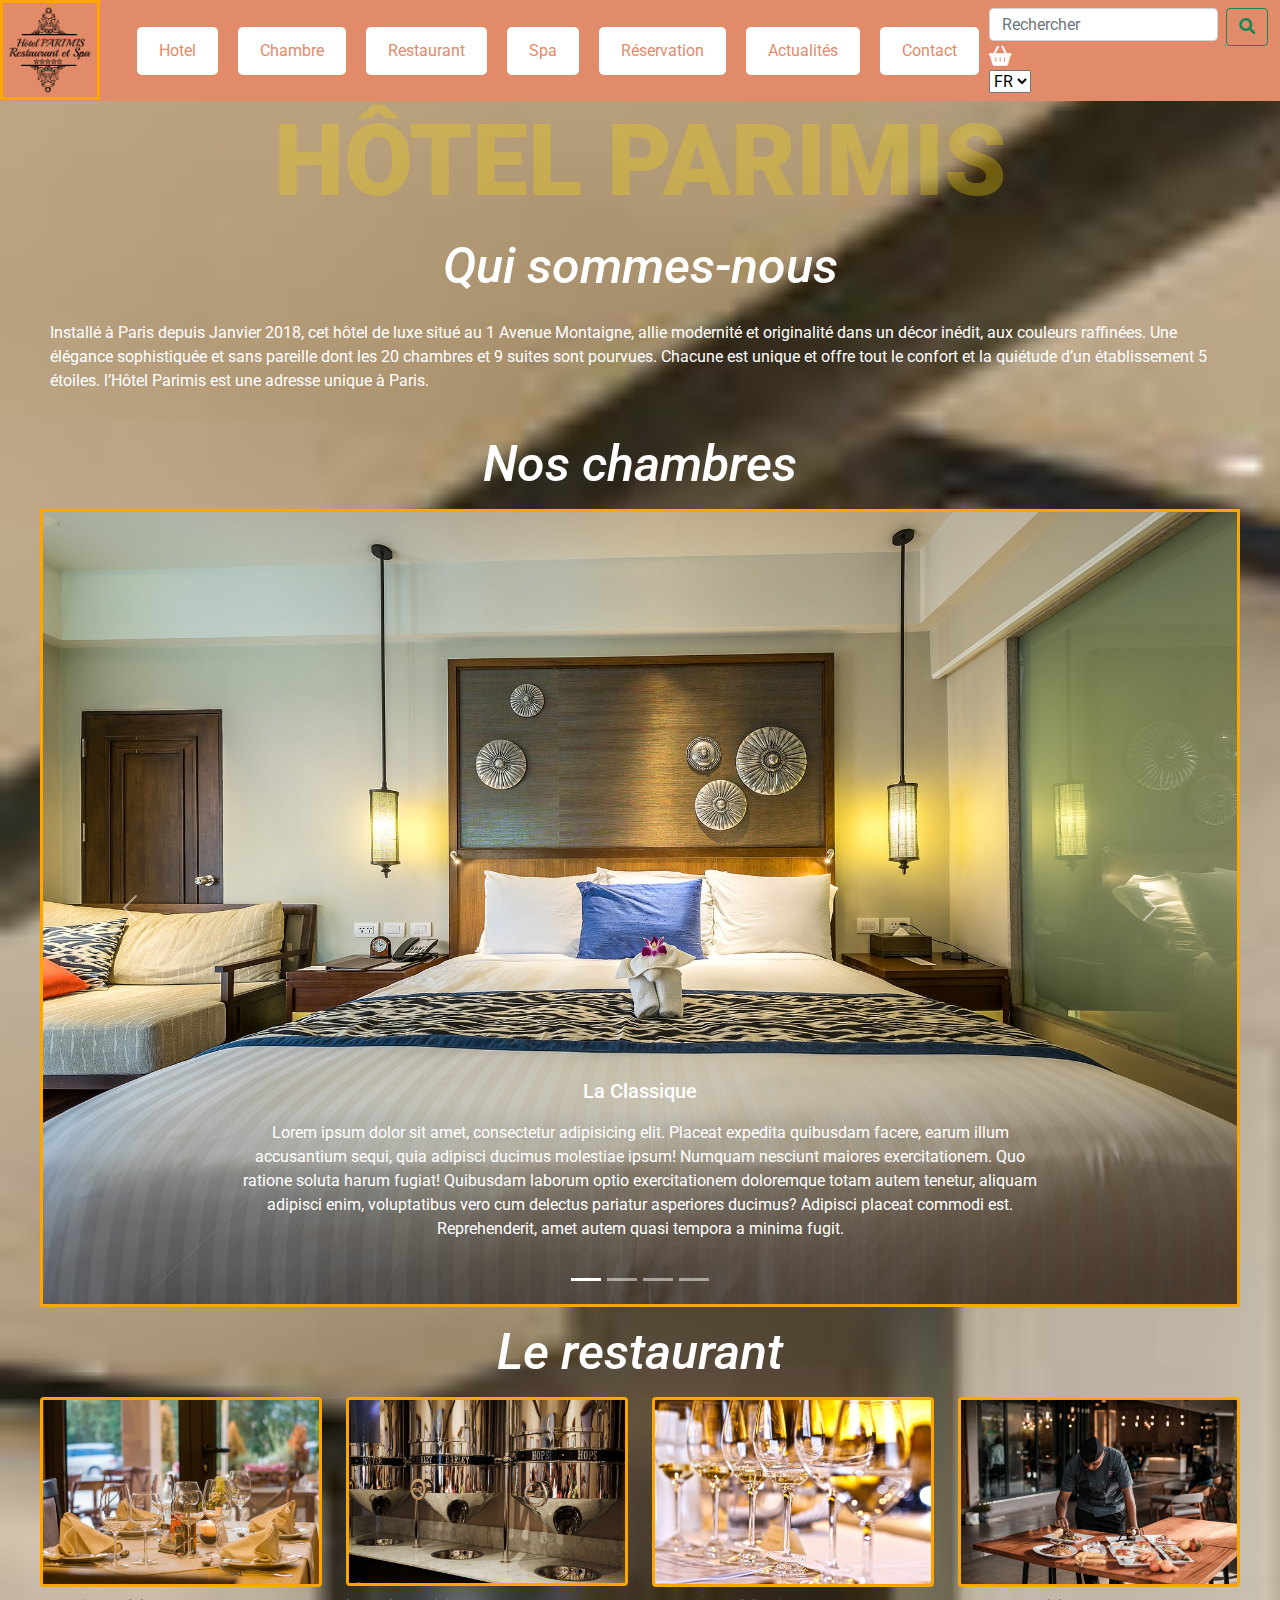
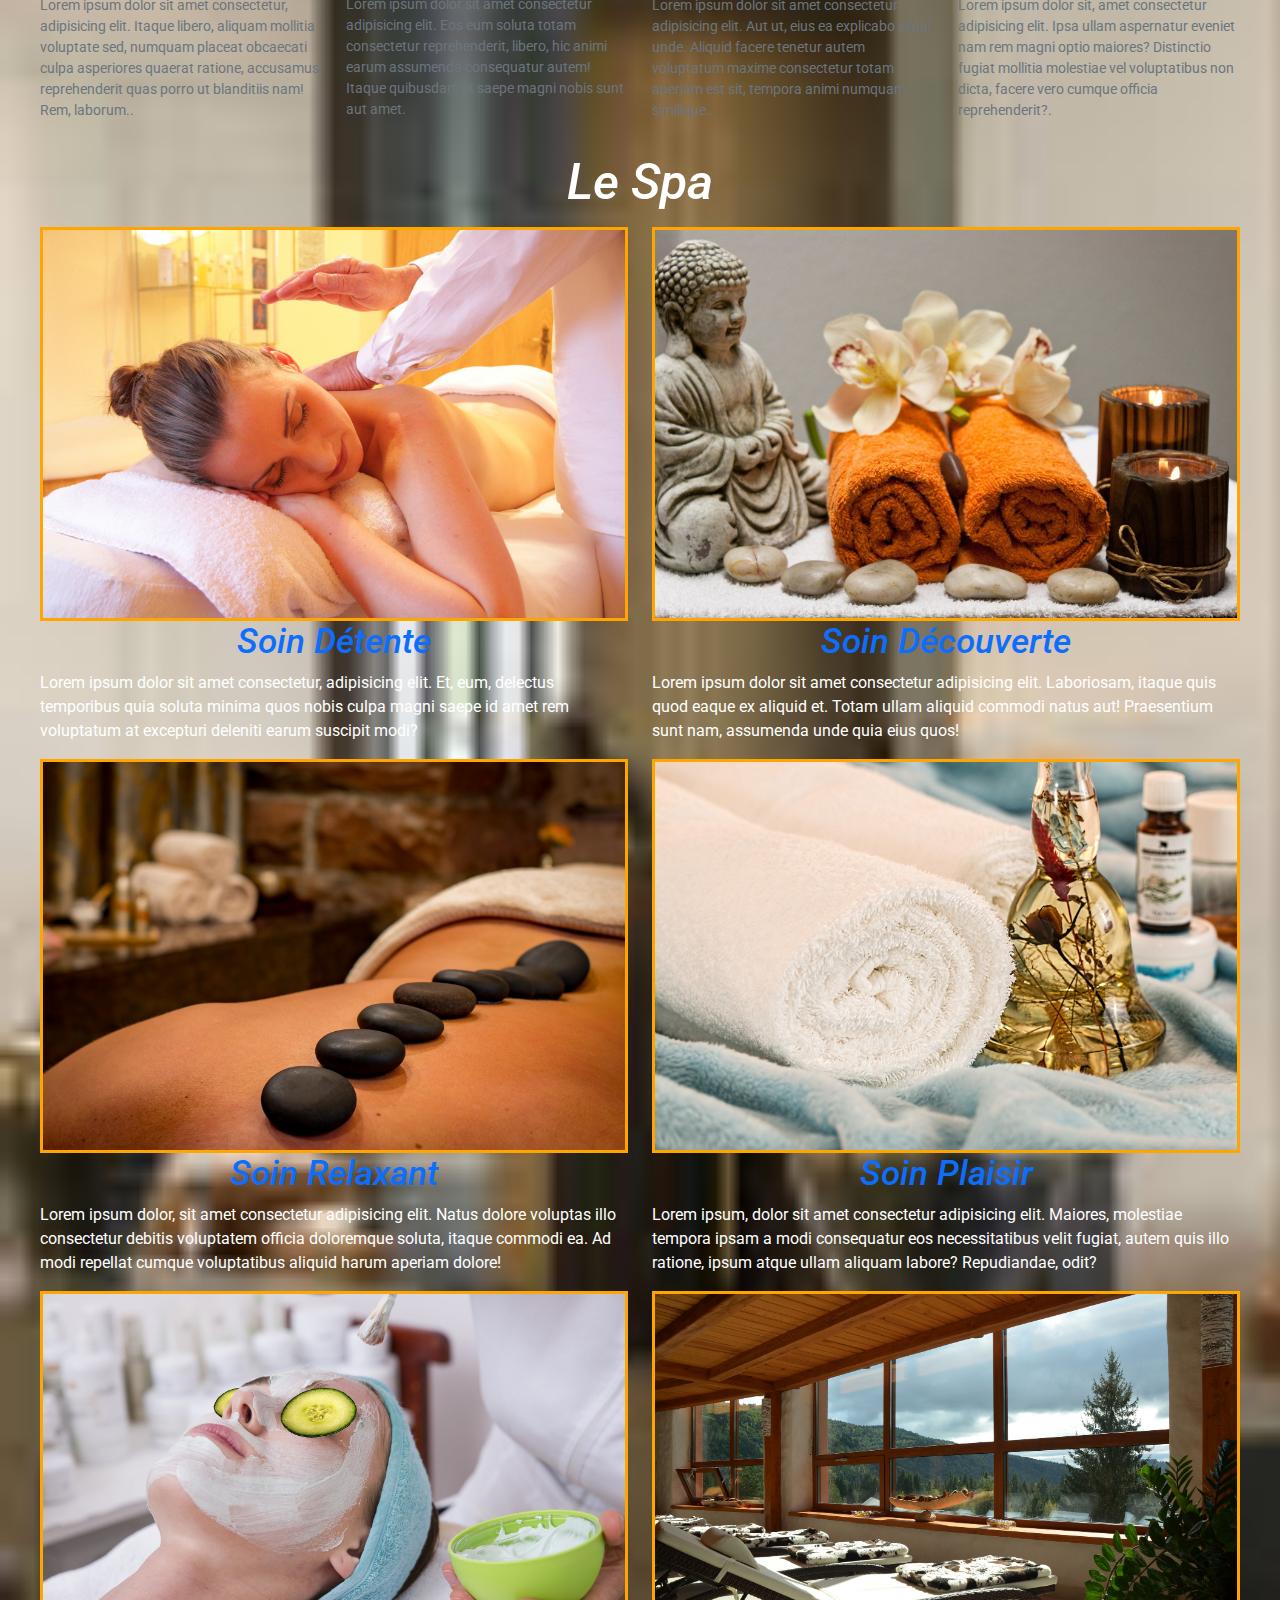
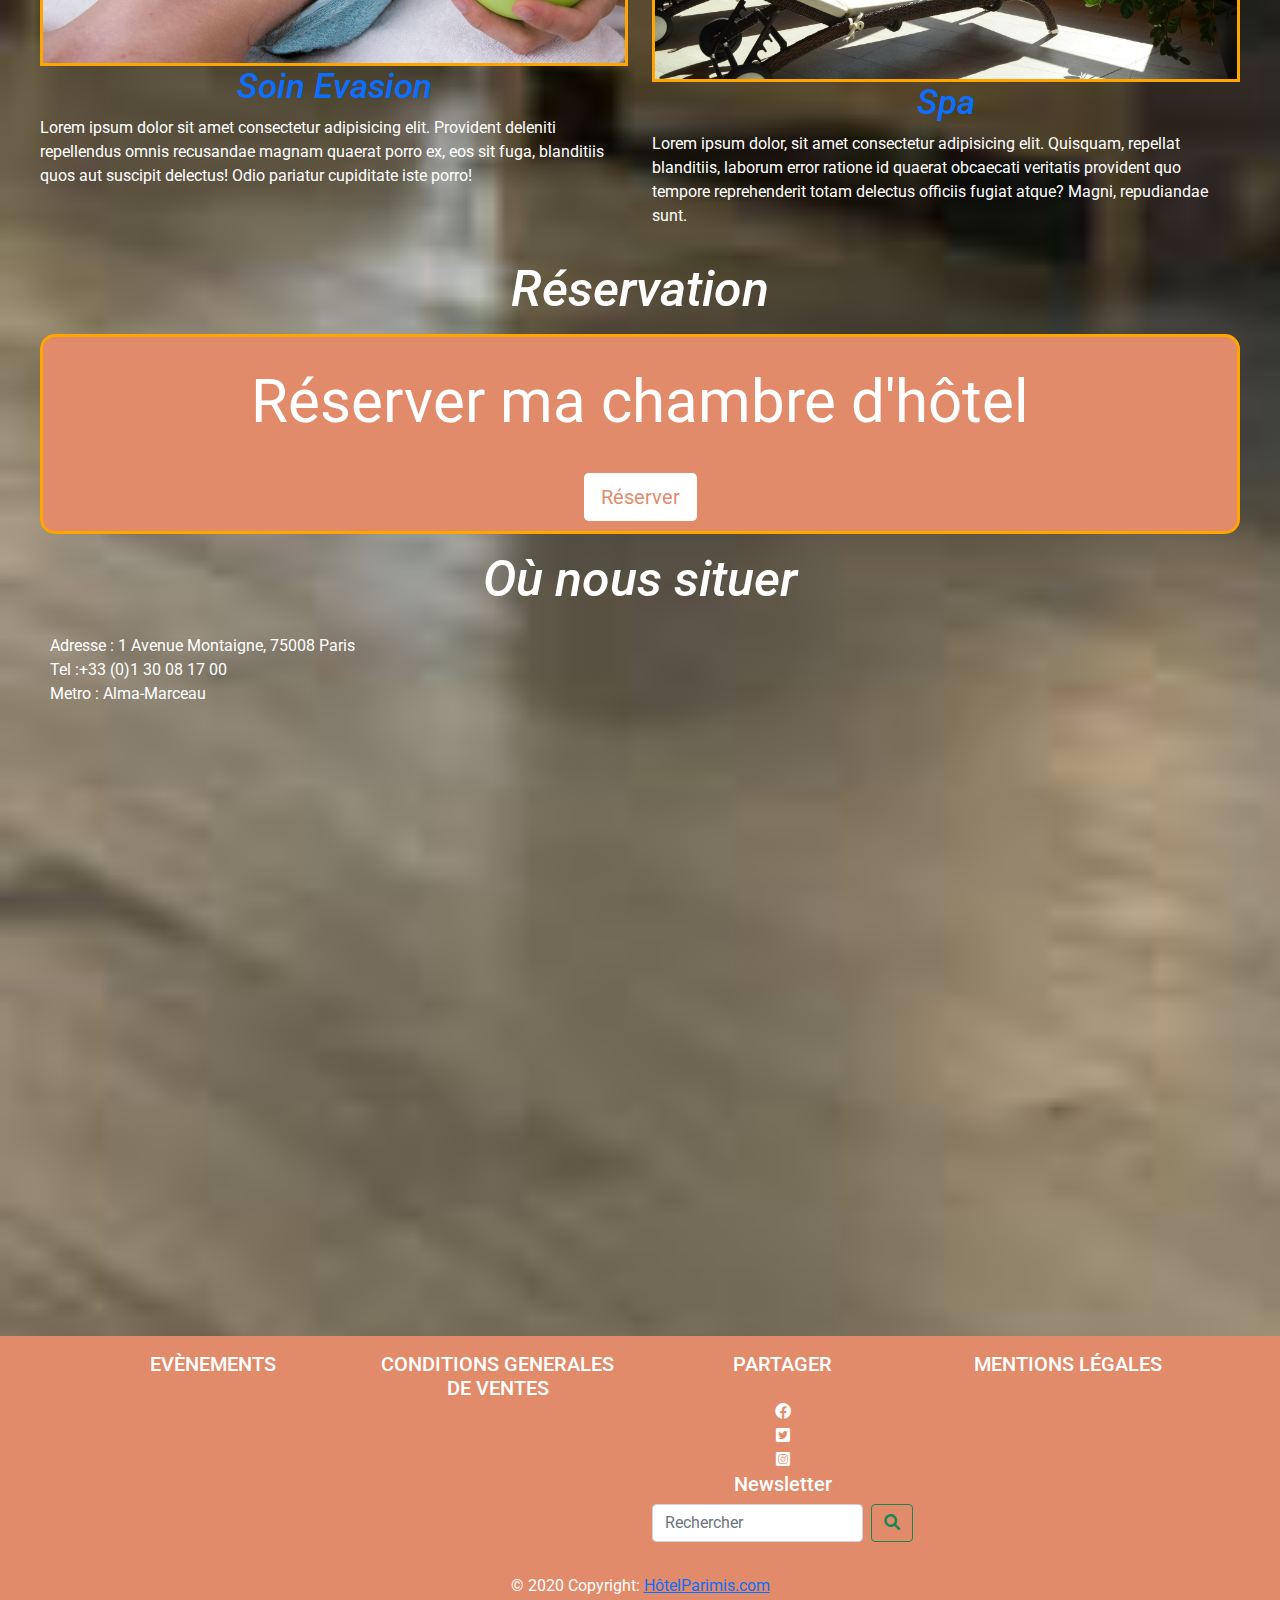
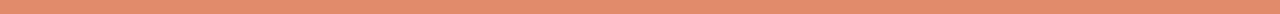
<file: index.html>
<!DOCTYPE html>
<html lang="fr">
    <head>
        <meta charset="UTF-8" />
        <meta http-equiv="X-UA-Compatible" content="IE=edge" />
        <meta name="viewport" content="width=device-width, initial-scale=1.0" />
        <title>Site Parimis</title>
        <link rel="stylesheet" href="./css/bootstrap.min.css" />
        <link rel="stylesheet" href="./css/style.css" />
        <link
            rel="stylesheet"
            href="https://cdnjs.cloudflare.com/ajax/libs/font-awesome/6.0.0/css/all.min.css"
        />
        <link
            href="https://fonts.googleapis.com/css2?family=Playfair+Display&family=Roboto:wght@500&display=swap"
            rel="stylesheet"
        />
    </head>
    <body>
        <header class="d-play nav2">
            <div><img class="logo" src="./Images/logo.png" alt="" /></div>

            <nav class="navbar navbar-expand-lg">
                <div class="container-fluid">
                    <button
                        class="navbar-toggler"
                        type="button"
                        data-bs-toggle="collapse"
                        data-bs-target="#navbarSupportedContent"
                        aria-controls="navbarSupportedContent"
                        aria-expanded="false"
                        aria-label="Toggle navigation"
                    >
                        <span class="navbar-toggler-icon"></span>
                    </button>
                    <div
                        class="collapse navbar-collapse"
                        id="navbarSupportedContent"
                    >
                        <ul class="navbar-nav me-auto mb-2 mb-lg-0">
                            <li class="nav-item navigation">
                                <a
                                    class="active"
                                    aria-current="page"
                                    href="./index.html"
                                    >Hotel</a
                                >
                            </li>
                            <li class="nav-item navigation">
                                <a class="" href="./chambres.html">Chambre</a>
                            </li>
                            <li class="nav-item navigation">
                                <a class="" href="./restaurant.html"
                                    >Restaurant</a
                                >
                            </li>
                            <li class="nav-item navigation">
                                <a class="" href="./spa.html">Spa</a>
                            </li>
                            <li class="nav-item navigation">
                                <a class="" href="./reservation.html"
                                    >Réservation</a
                                >
                            </li>
                            <li class="nav-item navigation">
                                <a class="" href=".//actualites.html"
                                    >Actualités</a
                                >
                            </li>
                            <li class="nav-item navigation">
                                <a class=" " href="./contact.html">Contact</a>
                            </li>
                        </ul>
                    </div>

                    <div>
                        <form class="d-flex">
                            <input
                                class="form-control me-2"
                                type="search"
                                placeholder="Rechercher"
                                aria-label="Rechercher"
                            />
                            <button
                                class="btn btn-outline-success"
                                type="submit"
                            >
                                <i class="fa-solid fa-magnifying-glass"></i>
                            </button>
                        </form>

                        <div>
                            <i class="fa-solid fa-basket-shopping"></i>
                        </div>

                        <div class="d-play lang">
                            <select name="langue" id="langue ">
                                <option value="fr">FR</option>
                                <option value="en">EN</option>
                            </select>
                        </div>
                    </div>
                </div>
            </nav>
        </header>

        <div class="conteneur col-sm-12 col-md-12">
            <div class="row">
                <div class="col-sm-12 col-md-12">
                    <h1>HÔTEL PARIMIS</h1>
                    <!-- <div>
                <img src="./Images/hotel.jpg img-fluid" alt="...">
            </div> -->

                    <div class="col-sm-12 col-md-12">
                        <h2>Qui sommes-nous</h2>
                        <p>
                            Installé à Paris depuis Janvier 2018, cet hôtel de
                            luxe situé au 1 Avenue Montaigne, allie modernité et
                            originalité dans un décor inédit, aux couleurs
                            raffinées. Une élégance sophistiquée et sans
                            pareille dont les 20 chambres et 9 suites sont
                            pourvues. Chacune est unique et offre tout le
                            confort et la quiétude d’un établissement 5 étoiles.
                            l’Hôtel Parimis est une adresse unique à Paris.
                        </p>
                    </div>
                </div>

                <section>
                    <h2>Nos chambres</h2>
                    <div
                        id="carouselExampleCaptions car"
                        class="carousel slide"
                        data-bs-ride="carousel"
                    >
                        <div class="carousel-indicators car">
                            <button
                                type="button"
                                data-bs-target="#carouselExampleCaptions"
                                data-bs-slide-to="0"
                                class="active"
                                aria-current="true"
                                aria-label="Slide 1"
                            ></button>
                            <button
                                type="button"
                                data-bs-target="#carouselExampleCaptions"
                                data-bs-slide-to="1"
                                aria-label="Slide 2"
                            ></button>
                            <button
                                type="button"
                                data-bs-target="#carouselExampleCaptions"
                                data-bs-slide-to="2"
                                aria-label="Slide 3"
                            ></button>
                            <button
                                type="button"
                                data-bs-target="#carouselExampleCaptions"
                                data-bs-slide-to="3"
                                aria-label="Slide 4"
                            ></button>
                        </div>
                        <div class="carousel-inner">
                            <div class="carousel-item active">
                                <img
                                    src="./Images/chambre-classique.jpg"
                                    class="d-block w-100"
                                    alt="..."
                                />
                                <div class="carousel-caption d-none d-md-block">
                                    <h5>La Classique</h5>
                                    <p>
                                        Lorem ipsum dolor sit amet, consectetur
                                        adipisicing elit. Placeat expedita
                                        quibusdam facere, earum illum
                                        accusantium sequi, quia adipisci ducimus
                                        molestiae ipsum! Numquam nesciunt
                                        maiores exercitationem. Quo ratione
                                        soluta harum fugiat! Quibusdam laborum
                                        optio exercitationem doloremque totam
                                        autem tenetur, aliquam adipisci enim,
                                        voluptatibus vero cum delectus pariatur
                                        asperiores ducimus? Adipisci placeat
                                        commodi est. Reprehenderit, amet autem
                                        quasi tempora a minima fugit.
                                    </p>
                                </div>
                            </div>
                            <div class="carousel-item">
                                <img
                                    src="./Images/chambre-confort.jpg"
                                    class="d-block w-100"
                                    alt="..."
                                />
                                <div class="carousel-caption d-none d-md-block">
                                    <h5>Le Confort</h5>
                                    <p>
                                        Lorem ipsum dolor sit amet, consectetur
                                        adipisicing elit. Sapiente at odit rem
                                        tempore cumque nam autem debitis ipsam
                                        reiciendis aliquid perspiciatis fugiat
                                        quo atque omnis enim ea, magnam
                                        voluptatum nisi! Ipsum cumque soluta
                                        nulla excepturi ipsa dolore, harum
                                        laboriosam, a, illum libero quas
                                        voluptas sunt! Vitae consectetur fugit
                                        consequatur voluptate ex provident,
                                        sequi eos pariatur expedita, maiores
                                        porro libero quasi..
                                    </p>
                                </div>
                            </div>
                            <div class="carousel-item">
                                <img
                                    src="./Images/chambre-deluxe.jpg"
                                    class="d-block w-100"
                                    alt="..."
                                />
                                <div class="carousel-caption d-none d-md-block">
                                    <h5>Le Deluxe</h5>
                                    <p>
                                        Lorem, ipsum dolor sit amet consectetur
                                        adipisicing elit. Enim dolor laboriosam
                                        quos repellat a magnam illum est, animi
                                        minima magni obcaecati eligendi maxime
                                        facere placeat asperiores culpa laborum
                                        non qui! Reiciendis, obcaecati nulla,
                                        eligendi ipsum officia id voluptas vitae
                                        quis autem iure nostrum quae distinctio
                                        ipsa impedit accusamus saepe? Totam
                                        earum, optio voluptatem deleniti commodi
                                        similique repellendus nobis nam
                                        laudantium..
                                    </p>
                                </div>
                            </div>
                            <div class="carousel-item">
                                <img
                                    src="./Images/chambre-suite.jpg"
                                    class="d-block w-100"
                                    alt="..."
                                />
                                <div class="carousel-caption d-none d-md-block">
                                    <h5>La Suite</h5>
                                    <p>
                                        Lorem ipsum dolor sit amet, consectetur
                                        adipisicing elit. Quod quidem similique
                                        numquam asperiores quaerat neque
                                        officiis sequi debitis corrupti, fugit
                                        omnis deserunt adipisci tempore quos
                                        veritatis alias velit sunt atque!
                                        Molestiae est libero beatae minima
                                        ratione ipsum asperiores assumenda natus
                                        laborum vel. Autem nam tenetur rem
                                        accusantium quo. Libero possimus
                                        necessitatibus nostrum odit nesciunt
                                        optio consectetur reprehenderit aliquam
                                        suscipit saepe!.
                                    </p>
                                </div>
                            </div>
                        </div>
                        <button
                            class="carousel-control-prev"
                            type="button"
                            data-bs-target="#carouselExampleCaptions"
                            data-bs-slide="prev"
                        >
                            <span
                                class="carousel-control-prev-icon"
                                aria-hidden="true"
                            ></span>
                            <span class="visually-hidden">Previous</span>
                        </button>
                        <button
                            class="carousel-control-next"
                            type="button"
                            data-bs-target="#carouselExampleCaptions"
                            data-bs-slide="next"
                        >
                            <span
                                class="carousel-control-next-icon"
                                aria-hidden="true"
                            ></span>
                            <span class="visually-hidden">Next</span>
                        </button>
                    </div>
                </section>

                <section>
                    <h2>Le restaurant</h2>

                    <div class="row">
                        <figure class="figure col-sm-12 col-md-6 col-lg-3">
                            <img
                                src="./Images/restaurant/restaurant.jpg"
                                class="figure-img img-fluid rounded"
                                alt="..."
                            />
                            <figcaption class="figure-caption">
                                Lorem ipsum dolor sit amet consectetur,
                                adipisicing elit. Itaque libero, aliquam
                                mollitia voluptate sed, numquam placeat
                                obcaecati culpa asperiores quaerat ratione,
                                accusamus reprehenderit quas porro ut blanditiis
                                nam! Rem, laborum..
                            </figcaption>
                        </figure>

                        <figure class="figure col-sm-12 col-md-6 col-lg-3">
                            <img
                                src="./Images/restaurant/brasserie.jpg"
                                class="figure-img img-fluid rounded"
                                alt="..."
                            />
                            <figcaption class="figure-caption">
                                Lorem ipsum dolor sit amet consectetur
                                adipisicing elit. Eos eum soluta totam
                                consectetur reprehenderit, libero, hic animi
                                earum assumenda consequatur autem! Itaque
                                quibusdam et saepe magni nobis sunt aut amet.
                            </figcaption>
                        </figure>

                        <figure class="figure col-sm-12 col-md-6 col-lg-3">
                            <img
                                src="./Images/restaurant/degustation.jpg"
                                class="figure-img img-fluid rounded"
                                alt="..."
                            />
                            <figcaption class="figure-caption">
                                Lorem ipsum dolor sit amet consectetur
                                adipisicing elit. Aut ut, eius ea explicabo
                                sequi unde. Aliquid facere tenetur autem
                                voluptatum maxime consectetur totam aperiam est
                                sit, tempora animi numquam similique..
                            </figcaption>
                        </figure>

                        <figure class="figure col-sm-12 col-md-6 col-lg-3">
                            <img
                                src="./Images/restaurant/restau2.jpg"
                                class="figure-img img-fluid rounded"
                                alt="..."
                            />
                            <figcaption class="figure-caption">
                                Lorem ipsum dolor sit, amet consectetur
                                adipisicing elit. Ipsa ullam aspernatur eveniet
                                nam rem magni optio maiores? Distinctio fugiat
                                mollitia molestiae vel voluptatibus non dicta,
                                facere vero cumque officia reprehenderit?.
                            </figcaption>
                        </figure>
                    </div>
                </section>

                <section class="spa">
                    <h2>Le Spa</h2>
                    <div class="row">
                        <figure class="col-sm-12 col-md-6 col-lg-6">
                            <img
                                src="./Images/spa/spa.jpg"
                                class="img-fluid"
                                alt=""
                            />
                            <h3><a href="./spa.html"> Soin Détente</a></h3>
                            <figcaption>
                                Lorem ipsum dolor sit amet consectetur,
                                adipisicing elit. Et, eum, delectus temporibus
                                quia soluta minima quos nobis culpa magni saepe
                                id amet rem voluptatum at excepturi deleniti
                                earum suscipit modi?
                            </figcaption>
                        </figure>

                        <figure class="col-sm-12 col-md-6 col-lg-6">
                            <img
                                src="./Images/spa/spa1.jpg"
                                class="img-fluid"
                                alt=""
                            />
                            <h3><a href="./spa.html"> Soin Découverte</a></h3>
                            <figcaption>
                                Lorem ipsum dolor sit amet consectetur
                                adipisicing elit. Laboriosam, itaque quis quod
                                eaque ex aliquid et. Totam ullam aliquid commodi
                                natus aut! Praesentium sunt nam, assumenda unde
                                quia eius quos!
                            </figcaption>
                        </figure>

                        <figure class="col-sm-12 col-md-6 col-lg-6">
                            <img
                                src="./Images/spa/spa2.jpg"
                                class="img-fluid"
                                alt=""
                            />
                            <h3><a href="./spa.html"> Soin Relaxant</a></h3>
                            <figcaption>
                                Lorem ipsum dolor, sit amet consectetur
                                adipisicing elit. Natus dolore voluptas illo
                                consectetur debitis voluptatem officia
                                doloremque soluta, itaque commodi ea. Ad modi
                                repellat cumque voluptatibus aliquid harum
                                aperiam dolore!
                            </figcaption>
                        </figure>

                        <figure class="col-sm-12 col-md-6 col-lg-6">
                            <img
                                src="./Images/spa/spa3.jpg"
                                class="img-fluid"
                                alt=""
                            />
                            <h3><a href="./spa.html"> Soin Plaisir</a></h3>
                            <figcaption>
                                Lorem ipsum, dolor sit amet consectetur
                                adipisicing elit. Maiores, molestiae tempora
                                ipsam a modi consequatur eos necessitatibus
                                velit fugiat, autem quis illo ratione, ipsum
                                atque ullam aliquam labore? Repudiandae, odit?
                            </figcaption>
                        </figure>

                        <figure class="col-sm-12 col-md-6 col-lg-6">
                            <img
                                src="./Images/spa/spa4.jpg"
                                class="img-fluid"
                                alt=""
                            />
                            <h3><a href="./spa.html"> Soin Evasion</a></h3>
                            <figcaption>
                                Lorem ipsum dolor sit amet consectetur
                                adipisicing elit. Provident deleniti repellendus
                                omnis recusandae magnam quaerat porro ex, eos
                                sit fuga, blanditiis quos aut suscipit delectus!
                                Odio pariatur cupiditate iste porro!
                            </figcaption>
                        </figure>

                        <figure class="col-sm-12 col-md-6 col-lg-6">
                            <img
                                src="./Images/spa/spa5.jpg"
                                class="img-fluid"
                                alt=""
                            />
                            <h3><a href="./spa.html"> Spa</a></h3>
                            <figcaption>
                                Lorem ipsum dolor, sit amet consectetur
                                adipisicing elit. Quisquam, repellat blanditiis,
                                laborum error ratione id quaerat obcaecati
                                veritatis provident quo tempore reprehenderit
                                totam delectus officiis fugiat atque? Magni,
                                repudiandae sunt.
                            </figcaption>
                        </figure>
                    </div>
                </section>

                <section>
                    <h2>Réservation</h2>

                    <div class="bloc-resa d-play">
                        <p class="reserver">Réserver ma chambre d'hôtel</p>

                        <form
                            class="d-play btn-principal text-center"
                            action=""
                        >
                            <button
                                type="button"
                                class="btn boutton btn-lg d-play"
                            >
                                <a href="./reservation.html"> Réserver</a>
                            </button>
                        </form>
                    </div>

                    <!-- Mettre un bouton pour réservation + lien -->
                </section>
            </div>

            <section>
                <h2>Où nous situer</h2>

                <p>
                    Adresse : 1 Avenue Montaigne, 75008 Paris <br />

                    Tel :+33 (0)1 30 08 17 00 <br />

                    Metro : Alma-Marceau
                </p>

                <div class="map d-play">
                    <iframe
                        src="https://www.google.com/maps/embed?pb=!1m18!1m12!1m3!1d2624.640007167267!2d2.2998897155698974!3d48.86507470819022!2m3!1f0!2f0!3f0!3m2!1i1024!2i768!4f13.1!3m3!1m2!1s0x47e66fdd0dd39a4d%3A0x508194b82b12f012!2s1%20Av.%20Montaigne%2C%2075008%20Paris!5e0!3m2!1sfr!2sfr!4v1645006772239!5m2!1sfr!2sfr"
                        width="900"
                        height="500"
                        style="border: 0"
                        allowfullscreen=""
                        loading="lazy"
                        class="img fluid"
                    ></iframe>
                </div>
            </section>
        </div>

        <!-- Footer -->
        <footer class="page-footer font-small indigo">
            <!-- Footer Links -->
            <div class="container text-center text-md-left">
                <!-- Grid row -->
                <div class="row">
                    <!-- Grid column -->
                    <div class="col-md-3 mx-auto">
                        <!-- Links -->
                        <h5 class="font-weight-bold text-uppercase mt-3 mb-4">
                            Evènements
                        </h5>

                        
                    </div>
                    <!-- Grid column -->

                    <hr class="clearfix w-100 d-md-none" />

                    <!-- Grid column -->
                    <div class="col-md-3 mx-auto">
                        <!-- Links -->
                        <h5 class="font-weight-bold text-uppercase mt-3 mb-4">
                            Conditions Generales de Ventes
                        </h5>

                        
                    </div>
                    <!-- Grid column -->

                    <hr class="clearfix w-100 d-md-none" />

                    <!-- Grid column -->
                    <div class="col-md-3 mx-auto">
                        <!-- Links -->
                        <h5 class="font-weight-bold text-uppercase mt-3 mb-4">
                            Partager
                        </h5>

                        <ul class="list-unstyled">
                            <li>
                                <div><i class="fa-brands fa-facebook"></i></div>
                            </li>    
                            </li>
                            <li>
                                <div><i class="fa-brands fa-twitter-square"></i></div>

                            </li>
                            <li>
                                <div><i class="fa-brands fa-instagram-square"></i></div>

                            </li>
                            <div>
                                <h5>Newsletter</h5>
                                <form class="d-flex">
                                    <input
                                        class="form-control me-2"
                                        type="search"
                                        placeholder="Rechercher"
                                        aria-label="Rechercher"
                                    />
                                    <button
                                        class="btn btn-outline-success"
                                        type="submit"
                                    >
                                        <i class="fa-solid fa-magnifying-glass"></i>
                                    </button>
                                </form>

                            </div>
                            
    
                        </ul>
                    </div>
                    <!-- Grid column -->

                    <hr class="clearfix w-100 d-md-none" />

                    <!-- Grid column -->
                    <div class="col-md-3 mx-auto">
                        <!-- Links -->
                        <h5 class="font-weight-bold text-uppercase mt-3 mb-4">
                            Mentions Légales
                        </h5>

                        
                    </div>
                    <!-- Grid column -->
                </div>
                <!-- Grid row -->
            </div>
            <!-- Footer Links -->

            <!-- Copyright -->
            <div class="footer-copyright text-center py-3">
                © 2020 Copyright:
                <a href="https://mdbootstrap.com/"> HôtelParimis.com</a>
            </div>
            <!-- Copyright -->
        </footer>
        <!-- Footer -->




        

        <script
            src="https://cdn.jsdelivr.net/npm/@popperjs/core@2.10.2/dist/umd/popper.min.js"
            integrity="sha384-7+zCNj/IqJ95wo16oMtfsKbZ9ccEh31eOz1HGyDuCQ6wgnyJNSYdrPa03rtR1zdB"
            crossorigin="anonymous"
        ></script>
        <script
            src="https://cdn.jsdelivr.net/npm/bootstrap@5.1.3/dist/js/bootstrap.min.js"
            integrity="sha384-QJHtvGhmr9XOIpI6YVutG+2QOK9T+ZnN4kzFN1RtK3zEFEIsxhlmWl5/YESvpZ13"
            crossorigin="anonymous"
        ></script>
    </body>
</html>
</file>
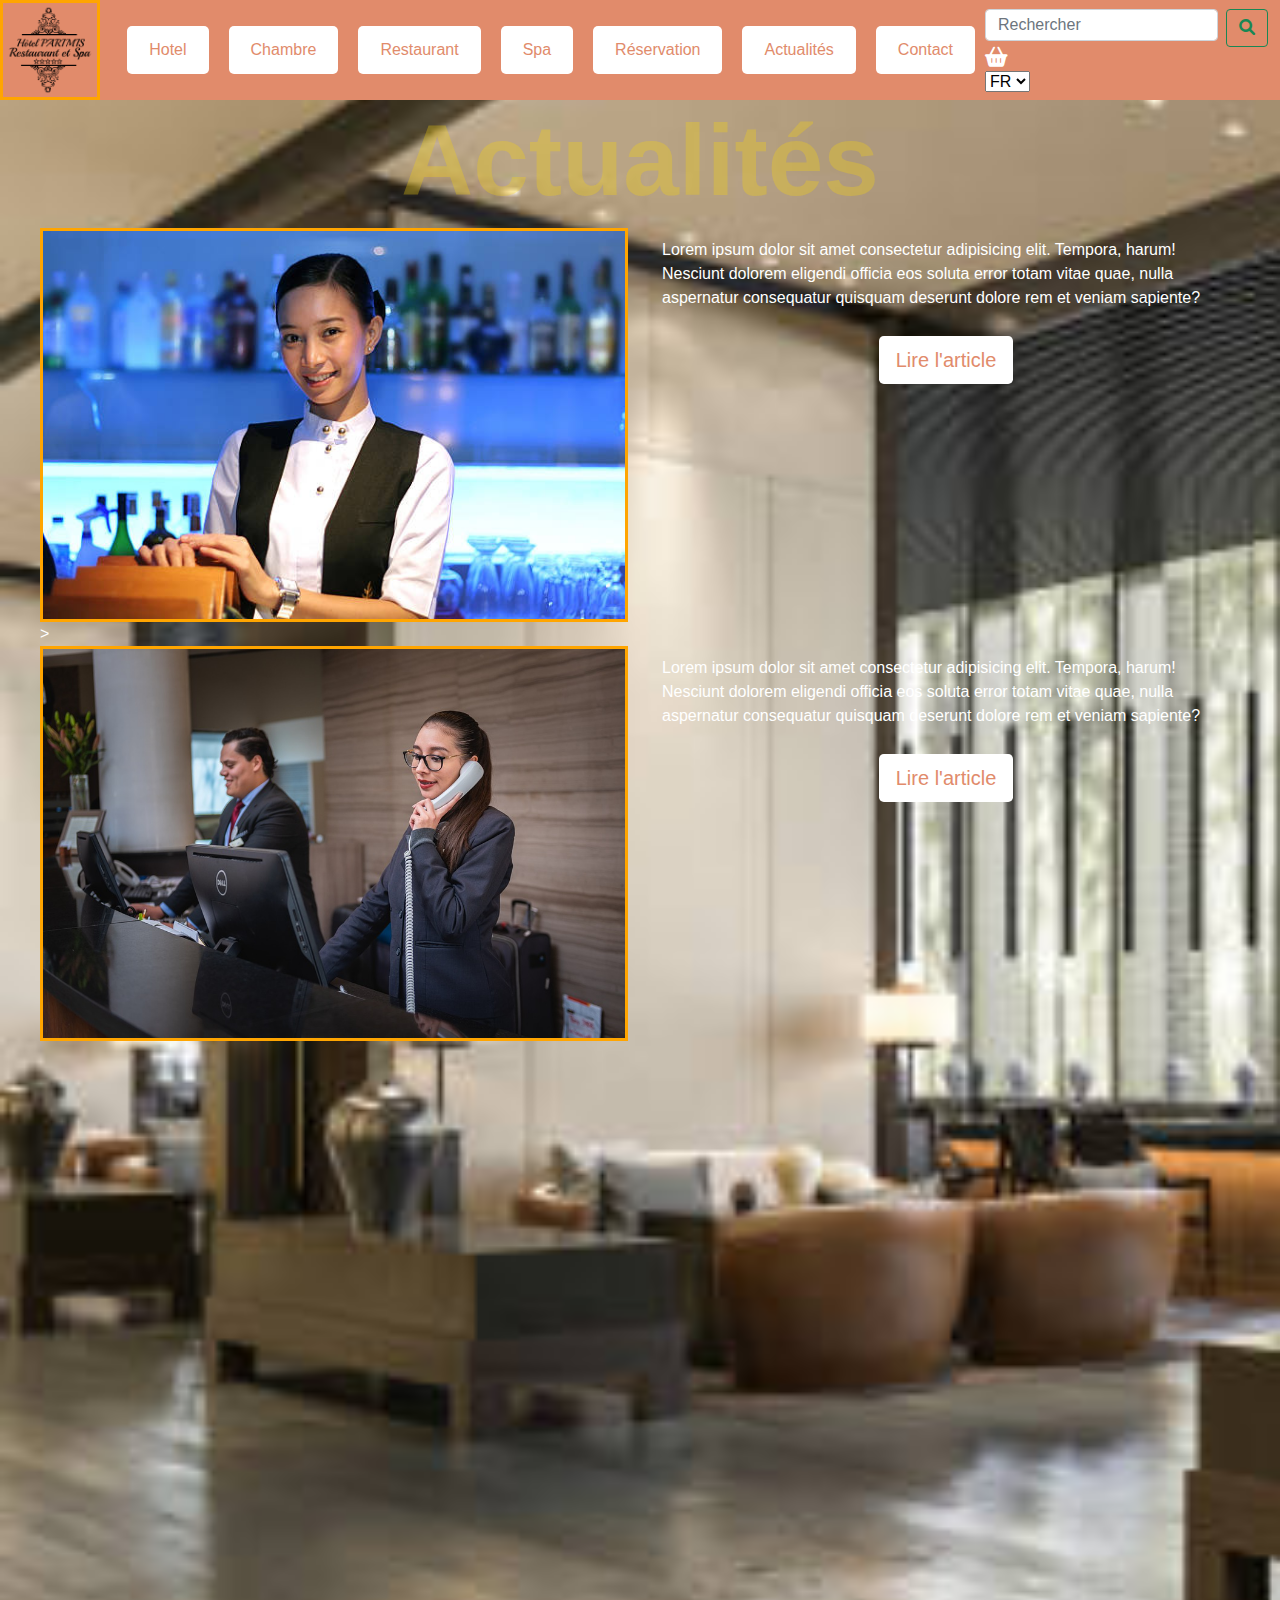
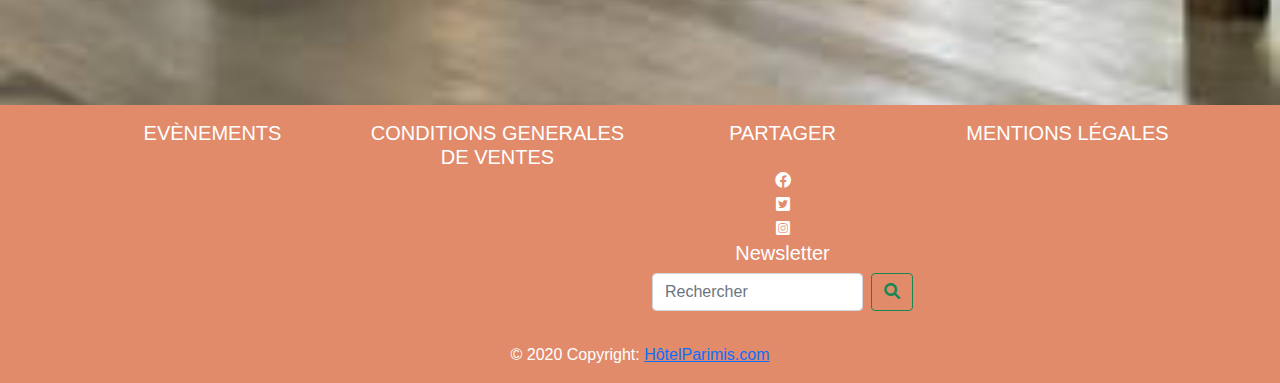
<file: actualites.html>
<!DOCTYPE html>
<html lang="en">
<head>
    <meta charset="UTF-8">
    <meta http-equiv="X-UA-Compatible" content="IE=edge">
    <meta name="viewport" content="width=device-width, initial-scale=1.0">
    <title>Actualités</title>
    <link rel="stylesheet" href="./css/bootstrap.min.css">
    <link rel="stylesheet" href="./css/style.css">
    <link rel="stylesheet" href="https://cdnjs.cloudflare.com/ajax/libs/font-awesome/6.0.0/css/all.min.css">
</head>
<body>
    <header class="d-play nav2">
        <div><img class="logo" src="./Images/logo.png" alt="" /></div>

        <nav class="navbar navbar-expand-lg">
            <div class="container-fluid">
                <button
                    class="navbar-toggler"
                    type="button"
                    data-bs-toggle="collapse"
                    data-bs-target="#navbarSupportedContent"
                    aria-controls="navbarSupportedContent"
                    aria-expanded="false"
                    aria-label="Toggle navigation"
                >
                    <span class="navbar-toggler-icon"></span>
                </button>
                <div
                    class="collapse navbar-collapse"
                    id="navbarSupportedContent"
                >
                    <ul class="navbar-nav me-auto mb-2 mb-lg-0">
                        <li class="nav-item navigation">
                            <a
                                class="active"
                                aria-current="page"
                                href="./index.html"
                                >Hotel</a
                            >
                        </li>
                        <li class="nav-item navigation">
                            <a class="" href="./chambres.html">Chambre</a>
                        </li>
                        <li class="nav-item navigation">
                            <a class="" href="./restaurant.html"
                                >Restaurant</a
                            >
                        </li>
                        <li class="nav-item navigation">
                            <a class="" href="./spa.html">Spa</a>
                        </li>
                        <li class="nav-item navigation">
                            <a class="" href="./reservation.html"
                                >Réservation</a
                            >
                        </li>
                        <li class="nav-item navigation">
                            <a class="" href=".//actualites.html"
                                >Actualités</a
                            >
                        </li>
                        <li class="nav-item navigation">
                            <a class=" " href="./contact.html">Contact</a>
                        </li>
                    </ul>
                </div>

                <div>
                    <form class="d-flex">
                        <input
                            class="form-control me-2"
                            type="search"
                            placeholder="Rechercher"
                            aria-label="Rechercher"
                        />
                        <button
                            class="btn btn-outline-success"
                            type="submit"
                        >
                            <i class="fa-solid fa-magnifying-glass"></i>
                        </button>
                    </form>

                    <div>
                        <i class="fa-solid fa-basket-shopping"></i>
                    </div>

                    <div class="d-play lang">
                        <select name="langue" id="langue ">
                            <option value="fr">FR</option>
                            <option value="en">EN</option>
                        </select>
                    </div>
                </div>
            </div>
        </nav>
    </header>



    

    <section>

        <h1>Actualités</h1> 


    <div class="conteneur">
        <div class="row">
            <div class="col-sm-12 col-md-12 col-lg-6">
                <img class="img-fluid" src="./Images/actualités1.jpg" alt="">
            </div>

            <div class="col-sm-12 col-md-12 col-lg-6">
                <p>
                    Lorem ipsum dolor sit amet consectetur adipisicing elit. Tempora, harum! Nesciunt dolorem eligendi officia eos soluta error totam vitae quae, nulla aspernatur consequatur quisquam deserunt dolore rem et veniam sapiente?</p>
                <form class="d-play btn-principal text-center" action="">
                    <button type="button" class="btn boutton btn-lg d-play">
                        <a href="./reservation.html"> Lire l'article  </a>
                    </button>
                </form>

            </div>
        </div>        
            


>       
            
            
        <div class="row">
            <div class="col-sm-12 col-md-12 col-lg-6">
                <img class="img-fluid" src="./Images/actualités2.jpg" alt="">
            </div>

            <div class="col-sm-12 col-md-12 col-lg-6">
          
                <p>
                    Lorem ipsum dolor sit amet consectetur adipisicing elit. Tempora, harum! Nesciunt dolorem eligendi officia eos soluta error totam vitae quae, nulla aspernatur consequatur quisquam deserunt dolore rem et veniam sapiente?</p>
                <form class="d-play btn-principal text-center" action="">
                    <button type="button" class="btn boutton btn-lg d-play">
                        <a href="./reservation.html"> Lire l'article  </a>
                    </button>
                </form>

            </div>
        </div>        
            

            
                
            
            
        




        

        <!-- Mettre un lien pour les actualités -->
        <div>
            <iframe width="560" height="315" src="https://www.youtube.com/embed/OoCyv2ObM3s" title="YouTube video player" frameborder="0" allow="accelerometer; autoplay; clipboard-write; encrypted-media; gyroscope; picture-in-picture" allowfullscreen></iframe>

        </div>
        
        <div>
            
            <iframe width="560" height="315" src="https://www.youtube.com/embed/2c5vECk3dJw" title="YouTube video player" frameborder="0" allow="accelerometer; autoplay; clipboard-write; encrypted-media; gyroscope; picture-in-picture" allowfullscreen></iframe>
        </div>
   

    </div>    
    </section>    




                <!-- Footer -->
        <footer class="page-footer font-small indigo">
            <!-- Footer Links -->
            <div class="container text-center text-md-left">
                <!-- Grid row -->
                <div class="row">
                    <!-- Grid column -->
                    <div class="col-md-3 mx-auto">
                        <!-- Links -->
                        <h5 class="font-weight-bold text-uppercase mt-3 mb-4">
                            Evènements
                        </h5>

                        
                    </div>
                    <!-- Grid column -->

                    <hr class="clearfix w-100 d-md-none" />

                    <!-- Grid column -->
                    <div class="col-md-3 mx-auto">
                        <!-- Links -->
                        <h5 class="font-weight-bold text-uppercase mt-3 mb-4">
                            Conditions Generales de Ventes
                        </h5>

                        
                    </div>
                    <!-- Grid column -->

                    <hr class="clearfix w-100 d-md-none" />

                    <!-- Grid column -->
                    <div class="col-md-3 mx-auto">
                        <!-- Links -->
                        <h5 class="font-weight-bold text-uppercase mt-3 mb-4">
                            Partager
                        </h5>

                        <ul class="list-unstyled">
                            <li>
                                <div><i class="fa-brands fa-facebook"></i></div>
                            </li>    
                            </li>
                            <li>
                                <div><i class="fa-brands fa-twitter-square"></i></div>

                            </li>
                            <li>
                                <div><i class="fa-brands fa-instagram-square"></i></div>

                            </li>
                            <div>
                                <h5>Newsletter</h5>
                                <form class="d-flex">
                                    <input
                                        class="form-control me-2"
                                        type="search"
                                        placeholder="Rechercher"
                                        aria-label="Rechercher"
                                    />
                                    <button
                                        class="btn btn-outline-success"
                                        type="submit"
                                    >
                                        <i class="fa-solid fa-magnifying-glass"></i>
                                    </button>
                                </form>

                            </div>
                            
    
                        </ul>
                    </div>
                    <!-- Grid column -->

                    <hr class="clearfix w-100 d-md-none" />

                    <!-- Grid column -->
                    <div class="col-md-3 mx-auto">
                        <!-- Links -->
                        <h5 class="font-weight-bold text-uppercase mt-3 mb-4">
                            Mentions Légales
                        </h5>

                        
                    </div>
                    <!-- Grid column -->
                </div>
                <!-- Grid row -->
            </div>
            <!-- Footer Links -->

            <!-- Copyright -->
            <div class="footer-copyright text-center py-3">
                © 2020 Copyright:
                <a href="https://mdbootstrap.com/"> HôtelParimis.com</a>
            </div>
            <!-- Copyright -->
        </footer>
        <!-- Footer -->


    <script src="https://cdn.jsdelivr.net/npm/@popperjs/core@2.10.2/dist/umd/popper.min.js" integrity="sha384-7+zCNj/IqJ95wo16oMtfsKbZ9ccEh31eOz1HGyDuCQ6wgnyJNSYdrPa03rtR1zdB" crossorigin="anonymous"></script>
    <script src="https://cdn.jsdelivr.net/npm/bootstrap@5.1.3/dist/js/bootstrap.min.js" integrity="sha384-QJHtvGhmr9XOIpI6YVutG+2QOK9T+ZnN4kzFN1RtK3zEFEIsxhlmWl5/YESvpZ13" crossorigin="anonymous"></script>
</body>
</html>
</file>
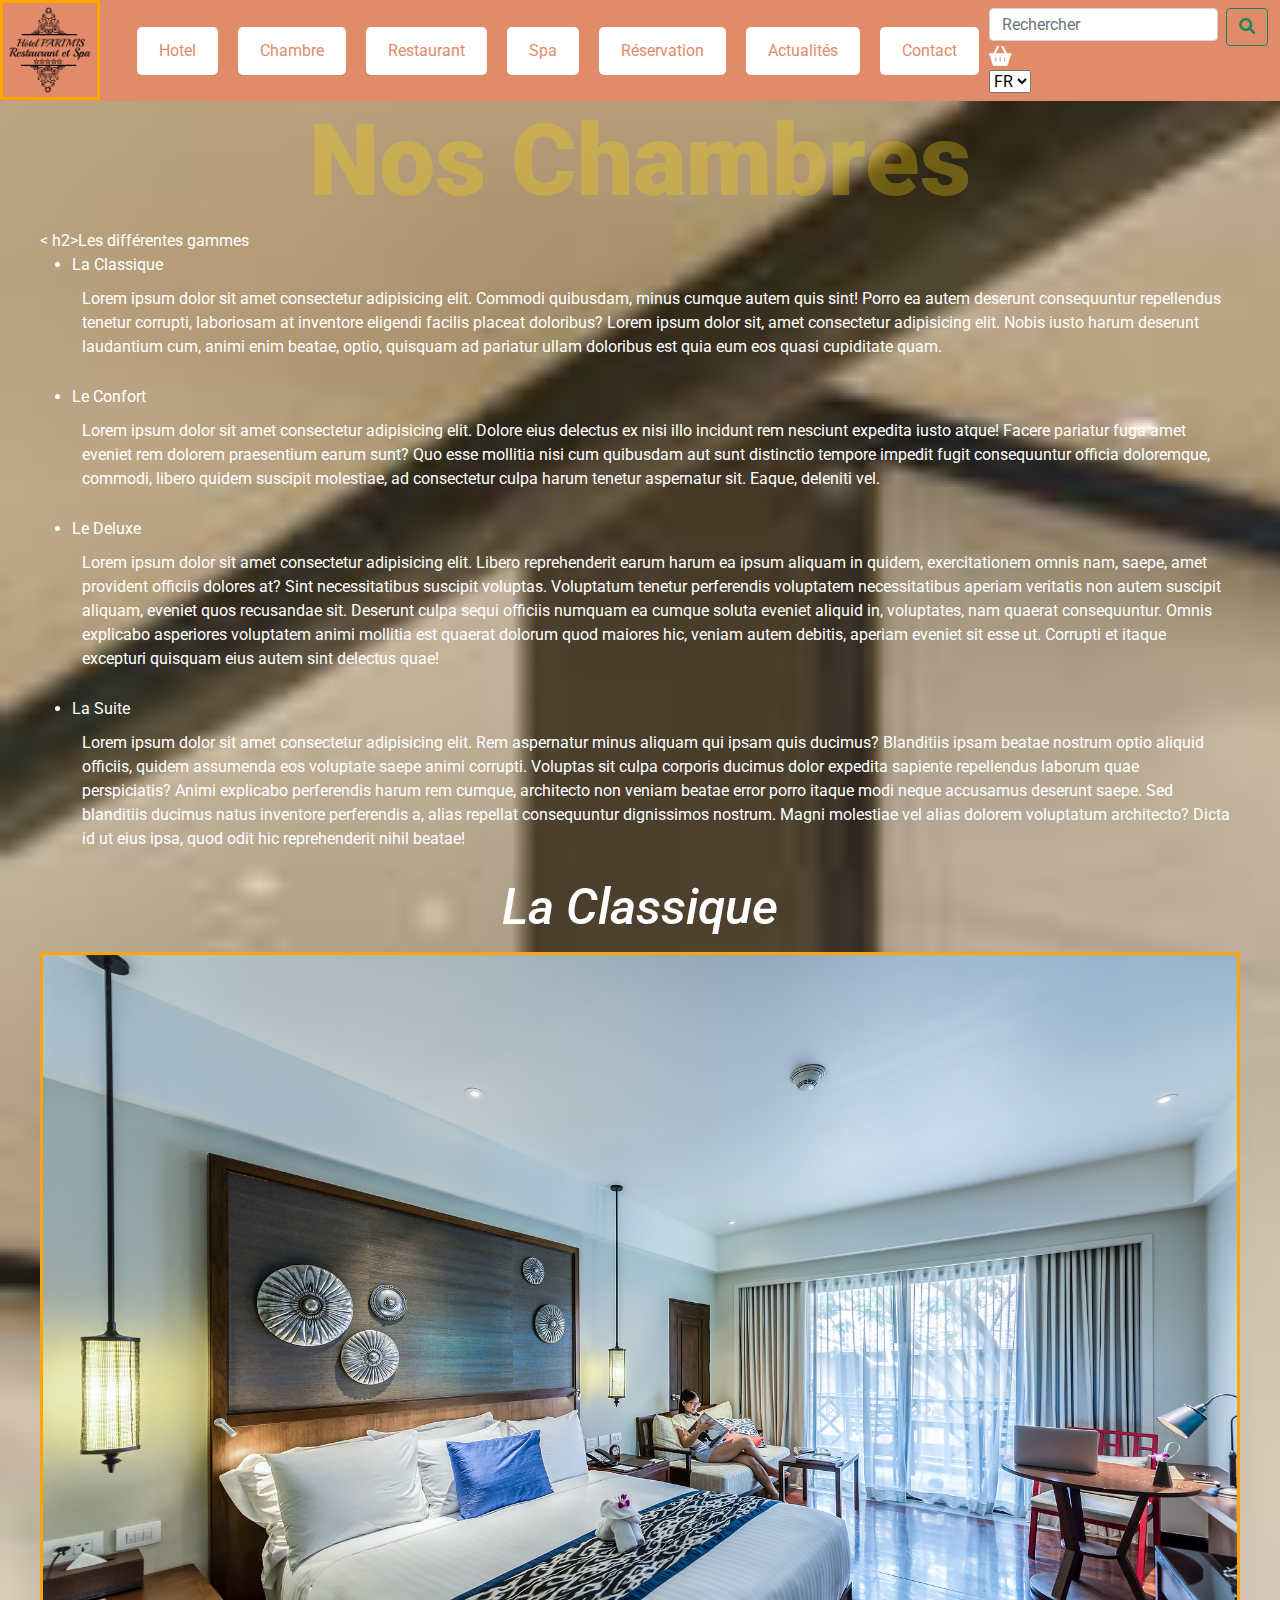
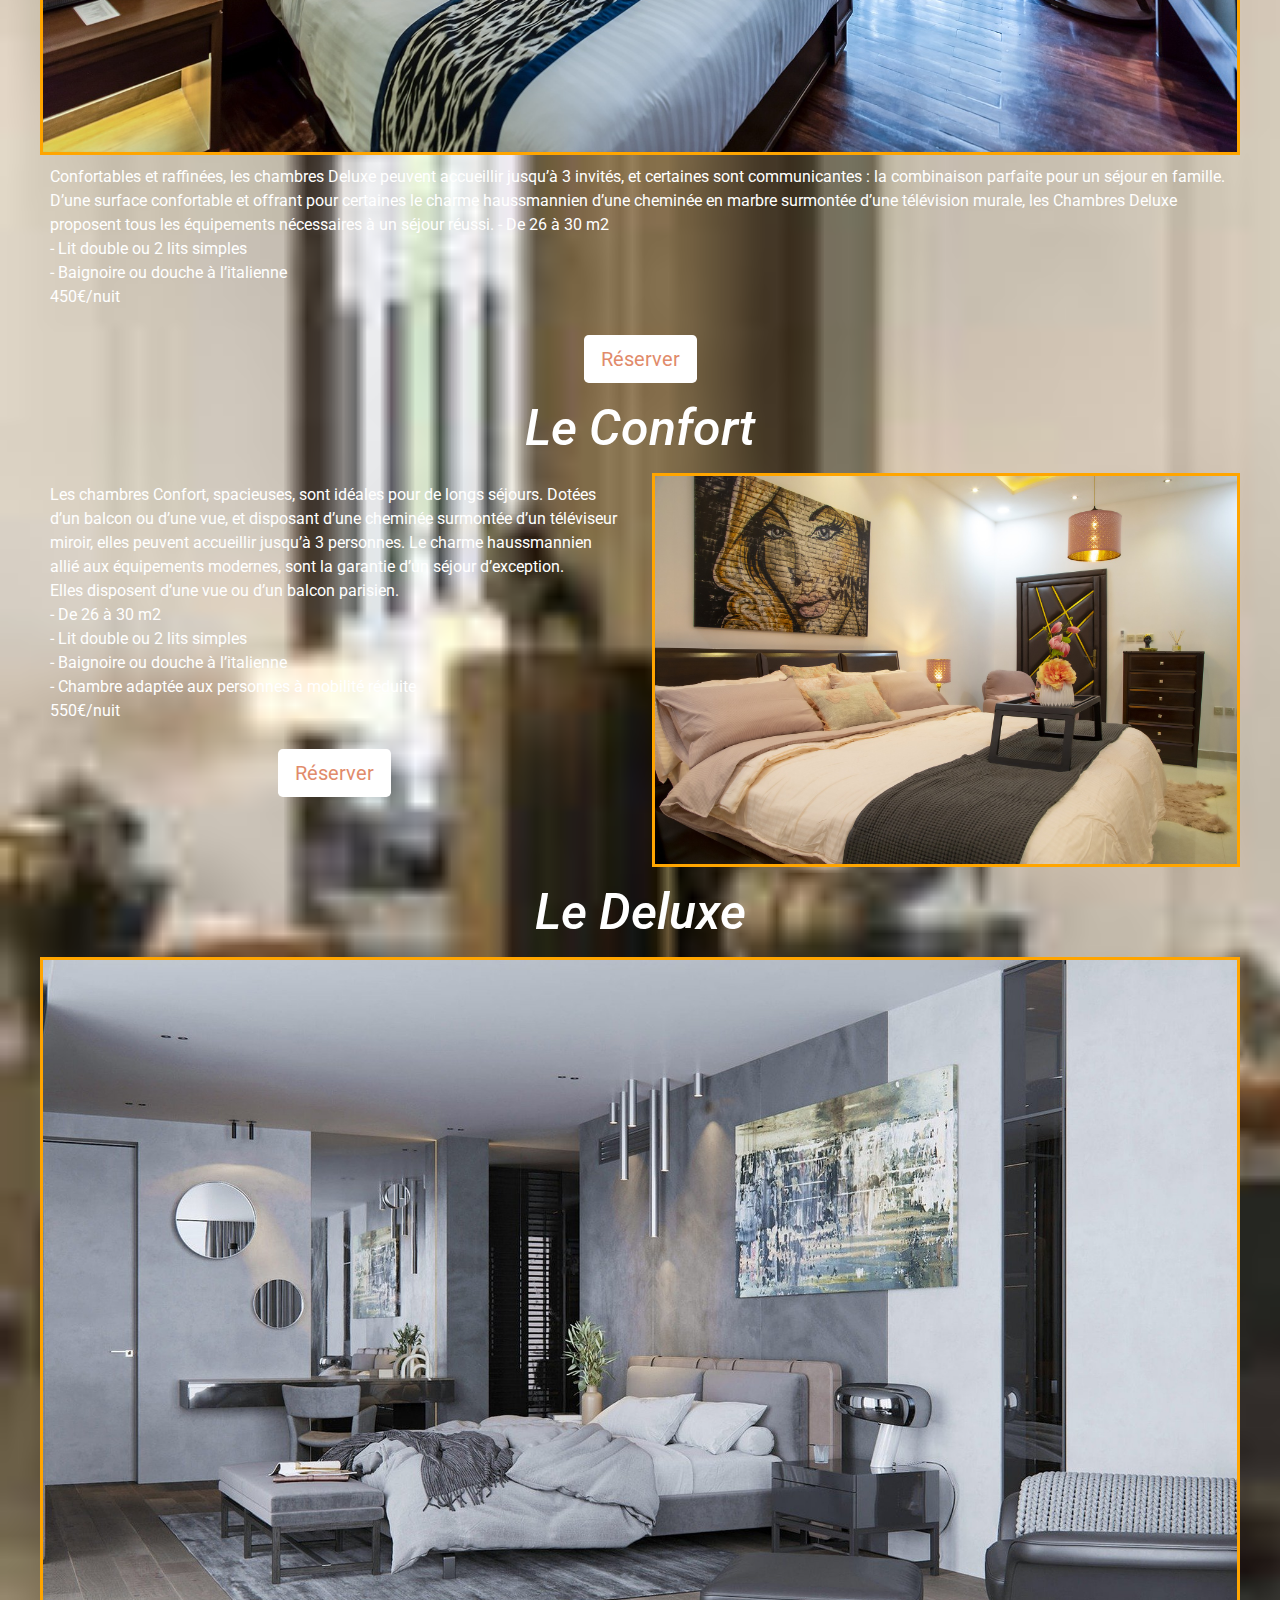
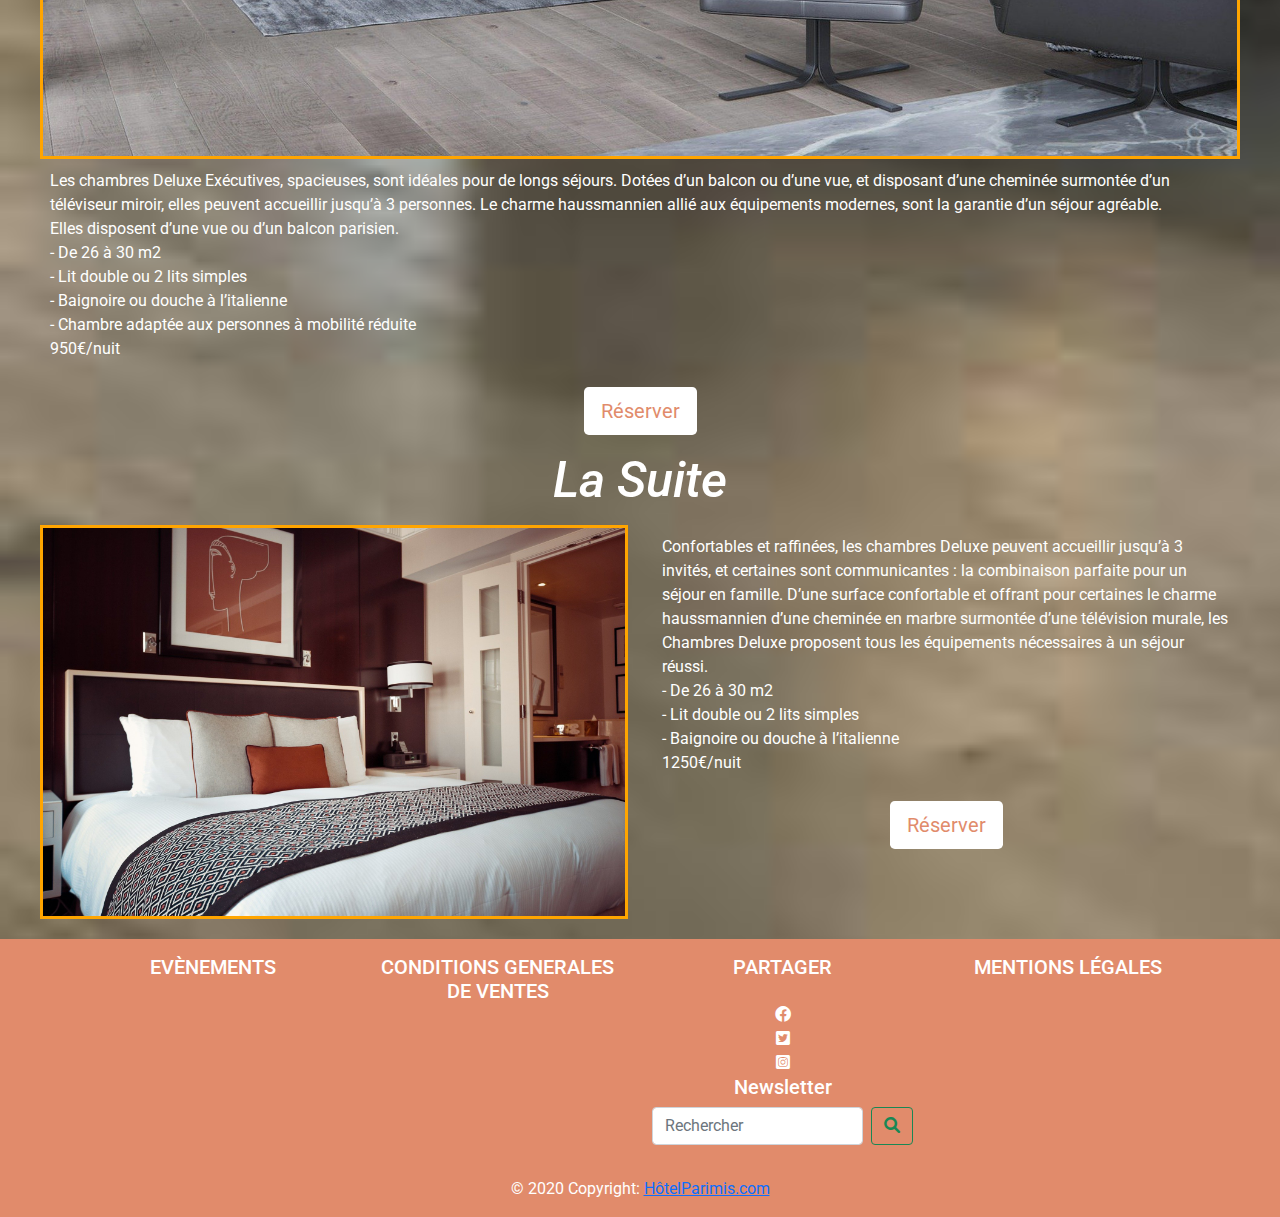
<file: chambres.html>
<!DOCTYPE html>
<html lang="en">
<head>
    <meta charset="UTF-8">
    <meta http-equiv="X-UA-Compatible" content="IE=edge">
    <meta name="viewport" content="width=device-width, initial-scale=1.0">
    <title>Nos Chambres</title>
    <link rel="stylesheet" href="./css/bootstrap.min.css">
    <link rel="stylesheet" href="./css/style.css">
    <link rel="stylesheet" href="https://cdnjs.cloudflare.com/ajax/libs/font-awesome/6.0.0/css/all.min.css">
    <link href="https://fonts.googleapis.com/css2?family=Playfair+Display&family=Roboto:wght@500&display=swap" rel="stylesheet">
</head>
<body>

    <header class="d-play nav2">
        <div><img class="logo" src="./Images/logo.png" alt="" /></div>

        <nav class="navbar navbar-expand-lg">
            <div class="container-fluid">
                <button
                    class="navbar-toggler"
                    type="button"
                    data-bs-toggle="collapse"
                    data-bs-target="#navbarSupportedContent"
                    aria-controls="navbarSupportedContent"
                    aria-expanded="false"
                    aria-label="Toggle navigation"
                >
                    <span class="navbar-toggler-icon"></span>
                </button>
                <div
                    class="collapse navbar-collapse"
                    id="navbarSupportedContent"
                >
                    <ul class="navbar-nav me-auto mb-2 mb-lg-0">
                        <li class="nav-item navigation">
                            <a
                                class="active"
                                aria-current="page"
                                href="./index.html"
                                >Hotel</a
                            >
                        </li>
                        <li class="nav-item navigation">
                            <a class="" href="./chambres.html">Chambre</a>
                        </li>
                        <li class="nav-item navigation">
                            <a class="" href="./restaurant.html"
                                >Restaurant</a
                            >
                        </li>
                        <li class="nav-item navigation">
                            <a class="" href="./spa.html">Spa</a>
                        </li>
                        <li class="nav-item navigation">
                            <a class="" href="./reservation.html"
                                >Réservation</a
                            >
                        </li>
                        <li class="nav-item navigation">
                            <a class="" href=".//actualites.html"
                                >Actualités</a
                            >
                        </li>
                        <li class="nav-item navigation">
                            <a class=" " href="./contact.html">Contact</a>
                        </li>
                    </ul>
                </div>

                <div>
                    <form class="d-flex">
                        <input
                            class="form-control me-2"
                            type="search"
                            placeholder="Rechercher"
                            aria-label="Rechercher"
                        />
                        <button
                            class="btn btn-outline-success"
                            type="submit"
                        >
                            <i class="fa-solid fa-magnifying-glass"></i>
                        </button>
                    </form>

                    <div>
                        <i class="fa-solid fa-basket-shopping"></i>
                    </div>

                    <div class="d-play lang">
                        <select name="langue" id="langue ">
                            <option value="fr">FR</option>
                            <option value="en">EN</option>
                        </select>
                    </div>
                </div>
            </div>
        </nav>
    </header>


    <div class="conteneur">
        <h1>Nos Chambres</h1>

<   h2>Les différentes gammes</h2>


    <ul>
        <li>La Classique
            <p>Lorem ipsum dolor sit amet consectetur adipisicing elit. Commodi quibusdam, minus cumque autem quis sint! Porro ea autem deserunt consequuntur repellendus tenetur corrupti, laboriosam at inventore eligendi facilis placeat doloribus? Lorem ipsum dolor sit, amet consectetur adipisicing elit. Nobis iusto harum deserunt laudantium cum, animi enim beatae, optio, quisquam ad pariatur ullam doloribus est quia eum eos quasi cupiditate quam.</p>

        </li>
        <li>Le Confort
            <p>Lorem ipsum dolor sit amet consectetur adipisicing elit. Dolore eius delectus ex nisi illo incidunt rem nesciunt expedita iusto atque! Facere pariatur fuga amet eveniet rem dolorem praesentium earum sunt?
            Quo esse mollitia nisi cum quibusdam aut sunt distinctio tempore impedit fugit consequuntur officia doloremque, commodi, libero quidem suscipit molestiae, ad consectetur culpa harum tenetur aspernatur sit. Eaque, deleniti vel.</p>
        </li>
        <li>Le Deluxe
            <p>Lorem ipsum dolor sit amet consectetur adipisicing elit. Libero reprehenderit earum harum ea ipsum aliquam in quidem, exercitationem omnis nam, saepe, amet provident officiis dolores at? Sint necessitatibus suscipit voluptas.
            Voluptatum tenetur perferendis voluptatem necessitatibus aperiam veritatis non autem suscipit aliquam, eveniet quos recusandae sit. Deserunt culpa sequi officiis numquam ea cumque soluta eveniet aliquid in, voluptates, nam quaerat consequuntur.
            Omnis explicabo asperiores voluptatem animi mollitia est quaerat dolorum quod maiores hic, veniam autem debitis, aperiam eveniet sit esse ut. Corrupti et itaque excepturi quisquam eius autem sint delectus quae!</p>
        </li>
        <li>La Suite 
            <p>
            Lorem ipsum dolor sit amet consectetur adipisicing elit. Rem aspernatur minus aliquam qui ipsam quis ducimus? Blanditiis ipsam beatae nostrum optio aliquid officiis, quidem assumenda eos voluptate saepe animi corrupti.
            Voluptas sit culpa corporis ducimus dolor expedita sapiente repellendus laborum quae perspiciatis? Animi explicabo perferendis harum rem cumque, architecto non veniam beatae error porro itaque modi neque accusamus deserunt saepe.
            Sed blanditiis ducimus natus inventore perferendis a, alias repellat consequuntur dignissimos nostrum. Magni molestiae vel alias dolorem voluptatum architecto? Dicta id ut eius ipsa, quod odit hic reprehenderit nihil beatae!</p>
        </li>
    </ul>

   <section>
        <h2>La Classique</h2>

        <div class="col-sm-12 col-md-12 col-lg-12">
            <img src="./Images/chambres/classique.jpg" class="img-fluid" alt="...">
        </div>

        <div>
            <p class="col-sm-12 col-md-12 col-lg-12">
                Confortables et raffinées, les chambres Deluxe peuvent accueillir jusqu’à 3 invités, et certaines sont communicantes : la combinaison parfaite pour un séjour en famille. D’une surface confortable et offrant pour certaines le charme haussmannien d’une cheminée en marbre surmontée d’une télévision murale, les Chambres Deluxe proposent tous les équipements nécessaires à un séjour réussi.
    
                - De 26 à 30 m2 <br>
    
                - Lit double ou 2 lits simples <br>
    
                - Baignoire ou douche à l’italienne <br>
                
                450€/nuit
            </p>
    
            <form  class="d-play btn-principal text-center" action="">
                <button type="button" class="btn boutton btn-lg d-play"> <a href="./reservation.html"> Réserver</a></button>
            </form>

        </div>
        
    
   </section>


   <section>
        <h2>Le Confort</h2>

        <div class="row">

            <div class="col-sm-12 col-md-6 col-lg-6">
                <p >
                    Les chambres Confort, spacieuses, sont idéales pour de longs séjours. Dotées d’un balcon ou d’une vue, et disposant d’une cheminée surmontée d’un téléviseur miroir, elles peuvent accueillir jusqu’à 3 personnes. Le charme haussmannien allié aux équipements modernes, sont la garantie d’un séjour d’exception. <br>
    
                    Elles disposent d’une vue ou d’un balcon parisien. <br>
    
                    - De 26 à 30 m2 <br>
    
                    - Lit double ou 2 lits simples <br>
    
                    - Baignoire ou douche à l’italienne <br>
    
                    - Chambre adaptée aux personnes à mobilité réduite <br>
    
                    550€/nuit
                </p>
                <form  class="d-play btn-principal text-center" action="">
                    <button type="button" class="btn boutton btn-lg d-play"> <a href="./reservation.html"> Réserver</a></button>
                </form>

            </div>
            
            <!-- <form class="d-play" action="">
                <button type="button" class="btn btn-primary btn-lg d-play">Reserver</button>
            </form> -->
            <div class="col-sm-12 col-md-6 col-lg-6">
                <img src="./Images/chambres/confort.jpg" class="img-fluid" alt="...">
            </div>
            

            


        </div>

   </section>



    
    
    <section>
        <h2>Le Deluxe</h2>
        <div class="col-sm-12 col-md-12 col-lg-12">
            
            <img src="./Images/chambres/luxe.jpg" class="img-fluid" alt="...">
        </div>

        <div class="col-sm-12 col-md-12 col-lg-12">

        
            <p>
                Les chambres Deluxe Exécutives, spacieuses, sont idéales pour de longs séjours. Dotées d’un balcon ou d’une vue, et disposant d’une cheminée surmontée d’un téléviseur miroir, elles peuvent accueillir jusqu’à 3 personnes. Le charme haussmannien allié aux équipements modernes, sont la garantie d’un séjour agréable. <br>

                Elles disposent d’une vue ou d’un balcon parisien. <br>

                - De 26 à 30 m2 <br>

                - Lit double ou 2 lits simples <br>

                - Baignoire ou douche à l’italienne <br>

                - Chambre adaptée aux personnes à mobilité réduite <br>
                950€/nuit
            </p>
            <form  class="d-play btn-principal" action="">
                <button type="button" class="btn boutton btn-lg d-play"> <a href="./reservation.html"> Réserver</a></button>
            </form>
        </div>



    </section>




    <section>
        <h2>La Suite</h2>

        <div class="row">
            <div class="col-sm-12 col-md-6 col-lg-6">

                <img src="./Images/chambres/suite.jpg" class="img-fluid" alt="...">
            </div>

            <div class="col-sm-12 col-md-6 col-lg-6">
                <p>
                    Confortables et raffinées, les chambres Deluxe peuvent accueillir jusqu’à 3 invités, et certaines sont communicantes : la combinaison parfaite pour un séjour en famille. D’une surface confortable et offrant pour certaines le charme haussmannien d’une cheminée en marbre surmontée d’une télévision murale, les Chambres Deluxe proposent tous les équipements nécessaires à un séjour réussi. <br>
    
                    - De 26 à 30 m2 <br>
    
                    - Lit double ou 2 lits simples <br>
    
                    - Baignoire ou douche à l’italienne <br>
                    1250€/nuit
                </p>
    
                <form  class="d-play btn-principal text-center" action="">
                    <button type="button" class="btn boutton btn-lg d-play"> <a href="./reservation.html"> Réserver</a></button>
                </form>
            </div>
            
    

        </div>


    </section>

    </div>


       <!-- Footer -->
    <footer class="page-footer font-small indigo">
            <!-- Footer Links -->
        <div class="container text-center text-md-left">
                <!-- Grid row -->
            <div class="row">
                    <!-- Grid column -->
                <div class="col-md-3 mx-auto">
                        <!-- Links -->
                    <h5 class="font-weight-bold text-uppercase mt-3 mb-4">
                        Evènements
                    </h5>

                        
                </div>
                    <!-- Grid column -->

                    <hr class="clearfix w-100 d-md-none" />

                    <!-- Grid column -->
                <div class="col-md-3 mx-auto">
                        <!-- Links -->
                    <h5 class="font-weight-bold text-uppercase mt-3 mb-4">
                        Conditions Generales de Ventes
                    </h5>

                        
                </div>
                    <!-- Grid column -->

                    <hr class="clearfix w-100 d-md-none" />

                    <!-- Grid column -->
                <div class="col-md-3 mx-auto">
                        <!-- Links -->
                    <h5 class="font-weight-bold text-uppercase mt-3 mb-4">
                        Partager
                    </h5>

                    <ul class="list-unstyled">
                        <li>
                            <div><i class="fa-brands fa-facebook"></i></div>
                        </li>    
                        </li>
                        <li>
                            <div><i class="fa-brands fa-twitter-square"></i></div>

                        </li>
                        <li>
                            <div><i class="fa-brands fa-instagram-square"></i></div>

                        </li>
                        <div>
                            <h5>Newsletter</h5>
                            <form class="d-flex">
                                <input
                                    class="form-control me-2"
                                    type="search"
                                    placeholder="Rechercher"
                                    aria-label="Rechercher"
                                    />
                                <button
                                    class="btn btn-outline-success"
                                    type="submit"
                                    >
                                    <i class="fa-solid fa-magnifying-glass"></i>
                                </button>
                            </form>

                        </div>
                            
    
                    </ul>
                </div>
                    <!-- Grid column -->

                    <hr class="clearfix w-100 d-md-none" />

                    <!-- Grid column -->
                <div class="col-md-3 mx-auto">
                        <!-- Links -->
                    <h5 class="font-weight-bold text-uppercase mt-3 mb-4">
                        Mentions Légales
                    </h5>

                        
                </div>
                    <!-- Grid column -->
            </div>
                <!-- Grid row -->
        </div>
            <!-- Footer Links -->

            <!-- Copyright -->
        <div class="footer-copyright text-center py-3">
                © 2020 Copyright:
            <a href="https://mdbootstrap.com/"> HôtelParimis.com</a>
        </div>
            <!-- Copyright -->
    </footer>
        <!-- Footer -->





    


    
    

    


    <script src="https://cdn.jsdelivr.net/npm/@popperjs/core@2.10.2/dist/umd/popper.min.js" integrity="sha384-7+zCNj/IqJ95wo16oMtfsKbZ9ccEh31eOz1HGyDuCQ6wgnyJNSYdrPa03rtR1zdB" crossorigin="anonymous"></script>
    <script src="https://cdn.jsdelivr.net/npm/bootstrap@5.1.3/dist/js/bootstrap.min.js" integrity="sha384-QJHtvGhmr9XOIpI6YVutG+2QOK9T+ZnN4kzFN1RtK3zEFEIsxhlmWl5/YESvpZ13" crossorigin="anonymous"></script>


    
</body>
</html>
</file>
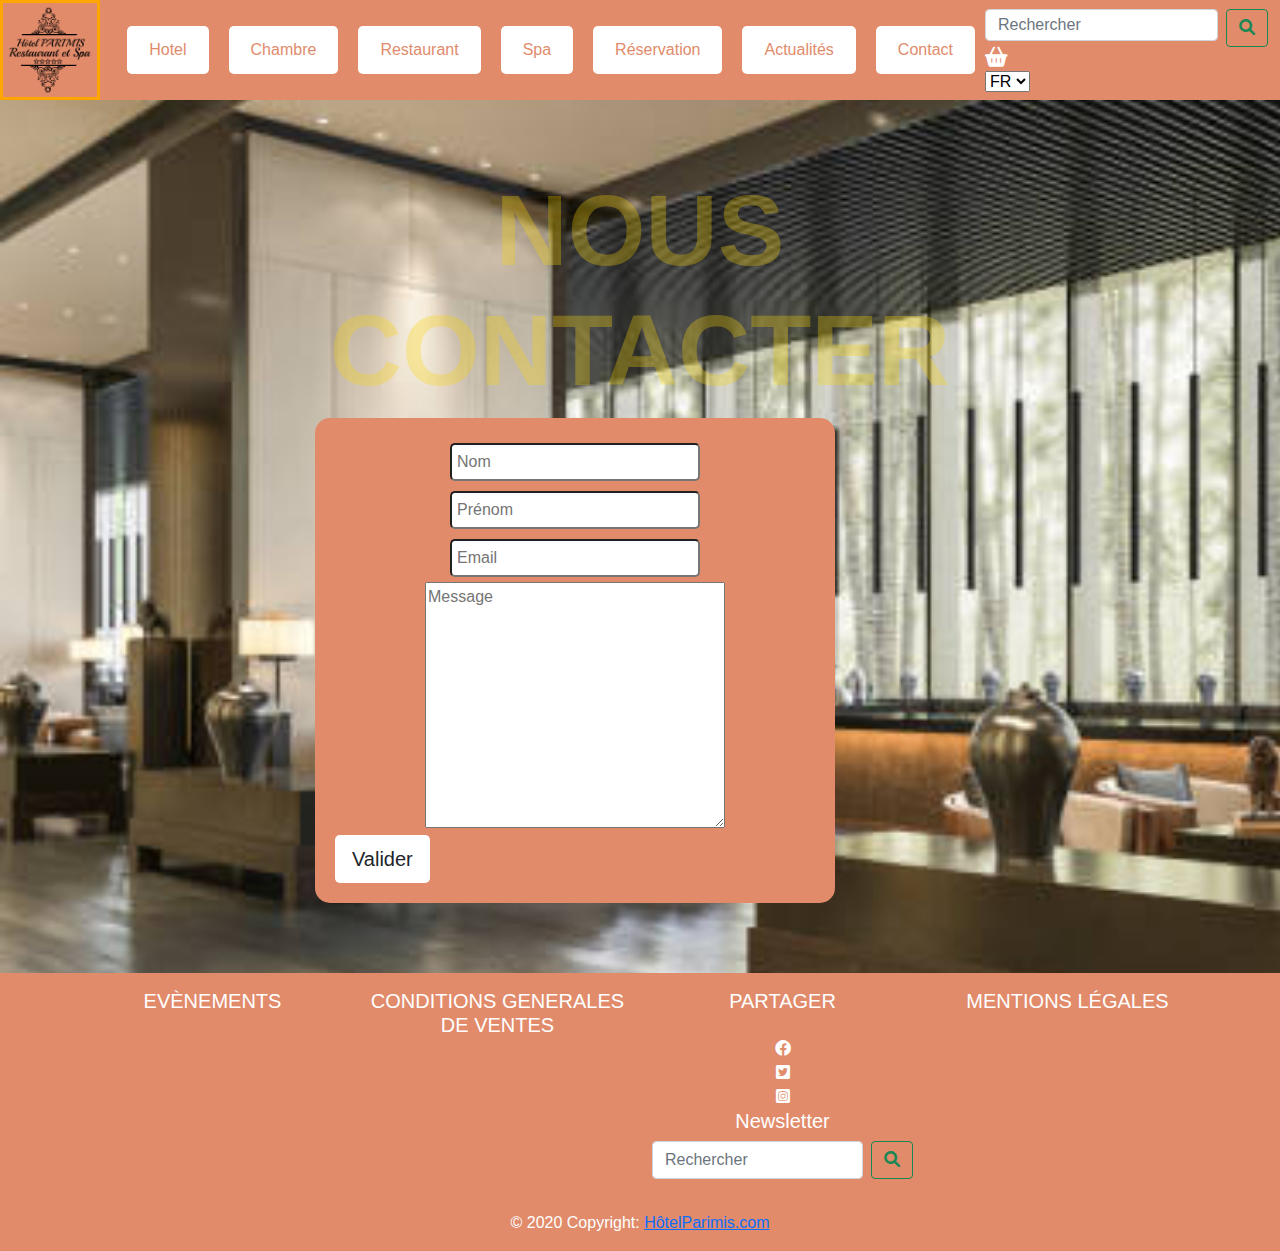
<file: contact.html>
<!DOCTYPE html>
<html lang="en">
<head>
    <meta charset="UTF-8">
    <meta http-equiv="X-UA-Compatible" content="IE=edge">
    <meta name="viewport" content="width=device-width, initial-scale=1.0">
    <title>contact</title>
    <link rel="stylesheet" href="./css/bootstrap.min.css">
    <link rel="stylesheet" href="./css/style.css">
    <link rel="stylesheet" href="https://cdnjs.cloudflare.com/ajax/libs/font-awesome/6.0.0/css/all.min.css">
</head>
<body>
    <header class="d-play nav2">
        <div><img class="logo" src="./Images/logo.png" alt="" /></div>

        <nav class="navbar navbar-expand-lg">
            <div class="container-fluid">
                <button
                    class="navbar-toggler"
                    type="button"
                    data-bs-toggle="collapse"
                    data-bs-target="#navbarSupportedContent"
                    aria-controls="navbarSupportedContent"
                    aria-expanded="false"
                    aria-label="Toggle navigation"
                >
                    <span class="navbar-toggler-icon"></span>
                </button>
                <div
                    class="collapse navbar-collapse"
                    id="navbarSupportedContent"
                >
                    <ul class="navbar-nav me-auto mb-2 mb-lg-0">
                        <li class="nav-item navigation">
                            <a
                                class="active"
                                aria-current="page"
                                href="./index.html"
                                >Hotel</a
                            >
                        </li>
                        <li class="nav-item navigation">
                            <a class="" href="./chambres.html">Chambre</a>
                        </li>
                        <li class="nav-item navigation">
                            <a class="" href="./restaurant.html"
                                >Restaurant</a
                            >
                        </li>
                        <li class="nav-item navigation">
                            <a class="" href="./spa.html">Spa</a>
                        </li>
                        <li class="nav-item navigation">
                            <a class="" href="./reservation.html"
                                >Réservation</a
                            >
                        </li>
                        <li class="nav-item navigation">
                            <a class="" href=".//actualites.html"
                                >Actualités</a
                            >
                        </li>
                        <li class="nav-item navigation">
                            <a class=" " href="./contact.html">Contact</a>
                        </li>
                    </ul>
                </div>

                <div>
                    <form class="d-flex">
                        <input
                            class="form-control me-2"
                            type="search"
                            placeholder="Rechercher"
                            aria-label="Rechercher"
                        />
                        <button
                            class="btn btn-outline-success"
                            type="submit"
                        >
                            <i class="fa-solid fa-magnifying-glass"></i>
                        </button>
                    </form>

                    <div>
                        <i class="fa-solid fa-basket-shopping"></i>
                    </div>

                    <div class="d-play lang">
                        <select name="langue" id="langue ">
                            <option value="fr">FR</option>
                            <option value="en">EN</option>
                        </select>
                    </div>
                </div>
            </div>
        </nav>
    </header>


    <div class="conteneur cont-contact d-play">

        <h1>NOUS CONTACTER</h1>  

        <div class="formulaire ">
            

            <form class= action="">

                <div class="boite" >
                    <input type="text" name="nom" id="nom" placeholder="Nom">
                
                    <input type="text" name="prenom" id="prenom" placeholder="Prénom">
                    <input type="email" name="email" id="email" placeholder="Email">
                    <textarea name="message" id="message" cols="30" rows="10" placeholder="Message"></textarea >
                    <button type="button" class="btn boutton btn-lg d-play">Valider</button>


                </div>

                


            </form>


        </div>

        




    </div>
    
        <!-- Footer -->
        <footer class="page-footer font-small indigo">
            <!-- Footer Links -->
            <div class="container text-center text-md-left">
                <!-- Grid row -->
                <div class="row">
                    <!-- Grid column -->
                    <div class="col-md-3 mx-auto">
                        <!-- Links -->
                        <h5 class="font-weight-bold text-uppercase mt-3 mb-4">
                            Evènements
                        </h5>

                        
                    </div>
                    <!-- Grid column -->

                    <hr class="clearfix w-100 d-md-none" />

                    <!-- Grid column -->
                    <div class="col-md-3 mx-auto">
                        <!-- Links -->
                        <h5 class="font-weight-bold text-uppercase mt-3 mb-4">
                            Conditions Generales de Ventes
                        </h5>

                        
                    </div>
                    <!-- Grid column -->

                    <hr class="clearfix w-100 d-md-none" />

                    <!-- Grid column -->
                    <div class="col-md-3 mx-auto">
                        <!-- Links -->
                        <h5 class="font-weight-bold text-uppercase mt-3 mb-4">
                            Partager
                        </h5>

                        <ul class="list-unstyled">
                            <li>
                                <div><i class="fa-brands fa-facebook"></i></div>
                            </li>    
                            </li>
                            <li>
                                <div><i class="fa-brands fa-twitter-square"></i></div>

                            </li>
                            <li>
                                <div><i class="fa-brands fa-instagram-square"></i></div>

                            </li>
                            <div>
                                <h5>Newsletter</h5>
                                <form class="d-flex">
                                    <input
                                        class="form-control me-2"
                                        type="search"
                                        placeholder="Rechercher"
                                        aria-label="Rechercher"
                                    />
                                    <button
                                        class="btn btn-outline-success"
                                        type="submit"
                                    >
                                        <i class="fa-solid fa-magnifying-glass"></i>
                                    </button>
                                </form>

                            </div>
                            
    
                        </ul>
                    </div>
                    <!-- Grid column -->

                    <hr class="clearfix w-100 d-md-none" />

                    <!-- Grid column -->
                    <div class="col-md-3 mx-auto">
                        <!-- Links -->
                        <h5 class="font-weight-bold text-uppercase mt-3 mb-4">
                            Mentions Légales
                        </h5>

                        
                    </div>
                    <!-- Grid column -->
                </div>
                <!-- Grid row -->
            </div>
            <!-- Footer Links -->

            <!-- Copyright -->
            <div class="footer-copyright text-center py-3">
                © 2020 Copyright:
                <a href="https://mdbootstrap.com/"> HôtelParimis.com</a>
            </div>
            <!-- Copyright -->
        </footer>
        <!-- Footer -->


    
    
    
    
    












    <script src="https://cdn.jsdelivr.net/npm/@popperjs/core@2.10.2/dist/umd/popper.min.js" integrity="sha384-7+zCNj/IqJ95wo16oMtfsKbZ9ccEh31eOz1HGyDuCQ6wgnyJNSYdrPa03rtR1zdB" crossorigin="anonymous"></script>
    <script src="https://cdn.jsdelivr.net/npm/bootstrap@5.1.3/dist/js/bootstrap.min.js" integrity="sha384-QJHtvGhmr9XOIpI6YVutG+2QOK9T+ZnN4kzFN1RtK3zEFEIsxhlmWl5/YESvpZ13" crossorigin="anonymous"></script>
    <script src="./app.js"></script>
</body>
</html>
</file>
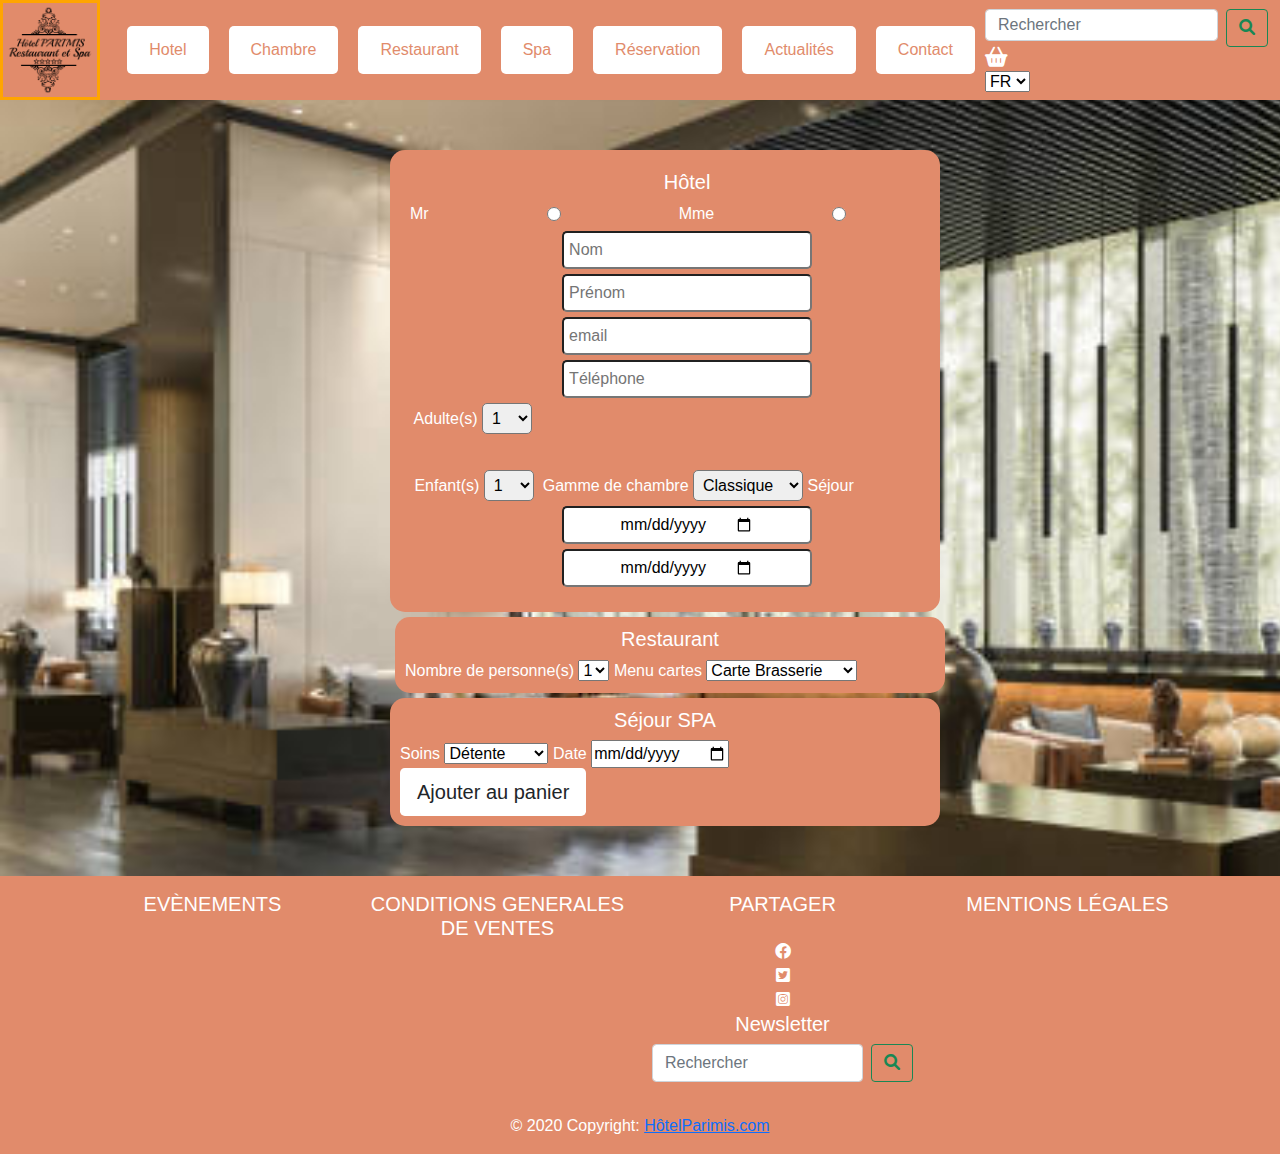
<file: reservation.html>
<!DOCTYPE html>
<html lang="en">
<head>
    <meta charset="UTF-8">
    <meta http-equiv="X-UA-Compatible" content="IE=edge">
    <meta name="viewport" content="width=device-width, initial-scale=1.0">
    <title>Réservation</title>
    <link rel="stylesheet" href="./css/bootstrap.min.css">
    <link rel="stylesheet" href="./css/style.css">
    <link rel="stylesheet" href="https://cdnjs.cloudflare.com/ajax/libs/font-awesome/6.0.0/css/all.min.css">
</head>
<body>
    <header class="d-play nav2">
        <div><img class="logo" src="./Images/logo.png" alt="" /></div>

        <nav class="navbar navbar-expand-lg">
            <div class="container-fluid">
                <button
                    class="navbar-toggler"
                    type="button"
                    data-bs-toggle="collapse"
                    data-bs-target="#navbarSupportedContent"
                    aria-controls="navbarSupportedContent"
                    aria-expanded="false"
                    aria-label="Toggle navigation"
                >
                    <span class="navbar-toggler-icon"></span>
                </button>
                <div
                    class="collapse navbar-collapse"
                    id="navbarSupportedContent"
                >
                    <ul class="navbar-nav me-auto mb-2 mb-lg-0">
                        <li class="nav-item navigation">
                            <a
                                class="active"
                                aria-current="page"
                                href="./index.html"
                                >Hotel</a
                            >
                        </li>
                        <li class="nav-item navigation">
                            <a class="" href="./chambres.html">Chambre</a>
                        </li>
                        <li class="nav-item navigation">
                            <a class="" href="./restaurant.html"
                                >Restaurant</a
                            >
                        </li>
                        <li class="nav-item navigation">
                            <a class="" href="./spa.html">Spa</a>
                        </li>
                        <li class="nav-item navigation">
                            <a class="" href="./reservation.html"
                                >Réservation</a
                            >
                        </li>
                        <li class="nav-item navigation">
                            <a class="" href=".//actualites.html"
                                >Actualités</a
                            >
                        </li>
                        <li class="nav-item navigation">
                            <a class=" " href="./contact.html">Contact</a>
                        </li>
                    </ul>
                </div>

                <div>
                    <form class="d-flex">
                        <input
                            class="form-control me-2"
                            type="search"
                            placeholder="Rechercher"
                            aria-label="Rechercher"
                        />
                        <button
                            class="btn btn-outline-success"
                            type="submit"
                        >
                            <i class="fa-solid fa-magnifying-glass"></i>
                        </button>
                    </form>

                    <div>
                        <i class="fa-solid fa-basket-shopping"></i>
                    </div>

                    <div class="d-play lang">
                        <select name="langue" id="langue ">
                            <option value="fr">FR</option>
                            <option value="en">EN</option>
                        </select>
                    </div>
                </div>
            </div>
        </nav>
    </header>


    <div class="conteneur cont-resa">

        <div class="bloc1 d-play">
            <form action="">
                <h5>Hôtel</h5>

                <div class="boite reservation">
                    <div class="civilite d-play">
                        <label for="men">Mr</label>
                        <input type="radio" name="civilite" value="men" id="homme">
                        <label for="women">Mme</label>
                        <input type="radio" name="civilite" value="women" id="femme">
                    </div>
                    <div class="form-p d-play">
                        <input class="d-play" type="text" name="nom" id="nom" placeholder="Nom">
                        <!-- <div style="color:red"   id="erreur_nom"></div> -->
                        <input class="d-play" type="text" name="prenom" id="prenom" placeholder="Prénom">
                        <!-- <div style="color:red"   id="erreur_prenom"></div> -->
                        <input class="d-play" type="email" name="email" id="email" placeholder="email">
                        <!-- <div style="color:red"   id="erreur_mail"></div> -->
                        <input class="d-play" type="tel" name="telephone" id="telephone" placeholder="Téléphone">
                        <!-- <div style="color:red"   id="erreur_telephone"></div> -->
                        <label for="client"></label> Adulte(s)
                        <select name="client" id="client">
                            <option value="1">1</option>
                            <option value="2">2</option>
                            <option value="3">3</option>
                            <option value="4">4</option>
                            <option value="5">5</option>
                            <option value="6">6</option>
                        </select>
                        <!-- <div style="color:red"   id="erreur_client"></div> -->
                        <p style="color: red;"  id="erreur"></p>
                       
                
                        <label for="enfant"></label> Enfant(s)
                        <select name="enfant" id="enfant">
                            <option value="1">1</option>
                            <option value="2">2</option>
                            <option value="3">3</option>
                            <option value="4">4</option>
                            <option value="5">5</option>
                            <option value="6">6</option>
                        </select>
            
                        <label for="gamme"></label> Gamme de chambre
                        <select class="gamme " name="gamme" id="gamme">
                            <option value="classique">Classique</option>
                            <option value="confort">Confort</option>
                            <option value="deluxe">Deluxe</option>
                            <option value="suite">Suite</option>
                        </select>
            
                        <label for="calendrier">Séjour</label>
                        <input class="d-play" type="date" name="datearrivee" id="datearrivee">
                        <input class="d-play" type="date" name="datedepart" id="datedepart">
    
                        
                    </div>

                </div>
                
            </form>

        </div>


        <div class="bloc2">
            <form action="">
                <h5>Restaurant</h5>

                <label for="personne"></label>Nombre de personne(s)
                <select name="personne" id="personne">
                    <option value="1">1</option>
                    <option value="2">2</option>
                    <option value="3">3</option>
                    <option value="4">4</option>
                    <option value="5">5</option>
                    <option value="6">6</option>
                </select>

                <label for="menu"></label>Menu cartes
                <select name="menu" id="menu">
                    <option value="carte">Carte Brasserie</option>
                    <option value="carte">Carte Dégustation</option>
                    <option value="carte">Carte Restaurant</option>
                </select>
            </form>


        </div>

        <div class="bloc3">
            <form action="">
                <h5>Séjour SPA</h5>
                <label for="soin"></label>Soins
                    <select name="spa" id="spa">
                        <option value="soin">Détente</option>
                        <option value="soin">Découverte</option>
                        <option value="soin">Plaisirt</option>
                        <option value="soin">Relaxant</option>
                        <option value="soin">Evasion</option>
                        <option value="soin">Spa</option>
                    </select>

                <label for="calendier">Date</label>
                <input type="date" name="date" id="date">
                <form  class="d-play btn-principal text-center" action="">
                    <button type="button" class="btn boutton btn-lg d-play" id="button"> Ajouter au panier</button>
                </form>

                
            </form>

        </div>

    </div>

    
     <!-- Footer -->
     <footer class="page-footer font-small indigo">
        <!-- Footer Links -->
        <div class="container text-center text-md-left">
            <!-- Grid row -->
            <div class="row">
                <!-- Grid column -->
                <div class="col-md-3 mx-auto">
                    <!-- Links -->
                    <h5 class="font-weight-bold text-uppercase mt-3 mb-4">
                        Evènements
                    </h5>

                    
                </div>
                <!-- Grid column -->

                <hr class="clearfix w-100 d-md-none" />

                <!-- Grid column -->
                <div class="col-md-3 mx-auto">
                    <!-- Links -->
                    <h5 class="font-weight-bold text-uppercase mt-3 mb-4">
                        Conditions Generales de Ventes
                    </h5>

                    
                </div>
                <!-- Grid column -->

                <hr class="clearfix w-100 d-md-none" />

                <!-- Grid column -->
                <div class="col-md-3 mx-auto">
                    <!-- Links -->
                    <h5 class="font-weight-bold text-uppercase mt-3 mb-4">
                        Partager
                    </h5>

                    <ul class="list-unstyled">
                        <li>
                            <div><i class="fa-brands fa-facebook"></i></div>
                        </li>    
                        </li>
                        <li>
                            <div><i class="fa-brands fa-twitter-square"></i></div>

                        </li>
                        <li>
                            <div><i class="fa-brands fa-instagram-square"></i></div>

                        </li>
                        <div>
                            <h5>Newsletter</h5>
                            <form class="d-flex">
                                <input
                                    class="form-control me-2"
                                    type="search"
                                    placeholder="Rechercher"
                                    aria-label="Rechercher"
                                />
                                <button
                                    class="btn btn-outline-success"
                                    type="submit"
                                >
                                    <i class="fa-solid fa-magnifying-glass"></i>
                                </button>
                            </form>

                        </div>
                        

                    </ul>
                </div>
                <!-- Grid column -->

                <hr class="clearfix w-100 d-md-none" />

                <!-- Grid column -->
                <div class="col-md-3 mx-auto">
                    <!-- Links -->
                    <h5 class="font-weight-bold text-uppercase mt-3 mb-4">
                        Mentions Légales
                    </h5>

                    
                </div>
                <!-- Grid column -->
            </div>
            <!-- Grid row -->
        </div>
        <!-- Footer Links -->

        <!-- Copyright -->
        <div class="footer-copyright text-center py-3">
            © 2020 Copyright:
            <a href="https://mdbootstrap.com/"> HôtelParimis.com</a>
        </div>
        <!-- Copyright -->
    </footer>
    <!-- Footer -->









   
    
     



    <script src="https://cdn.jsdelivr.net/npm/@popperjs/core@2.10.2/dist/umd/popper.min.js" integrity="sha384-7+zCNj/IqJ95wo16oMtfsKbZ9ccEh31eOz1HGyDuCQ6wgnyJNSYdrPa03rtR1zdB" crossorigin="anonymous"></script>
    <script src="https://cdn.jsdelivr.net/npm/bootstrap@5.1.3/dist/js/bootstrap.min.js" integrity="sha384-QJHtvGhmr9XOIpI6YVutG+2QOK9T+ZnN4kzFN1RtK3zEFEIsxhlmWl5/YESvpZ13" crossorigin="anonymous"></script>
    <script src="./app.js"></script>
</body>
</html>
</file>
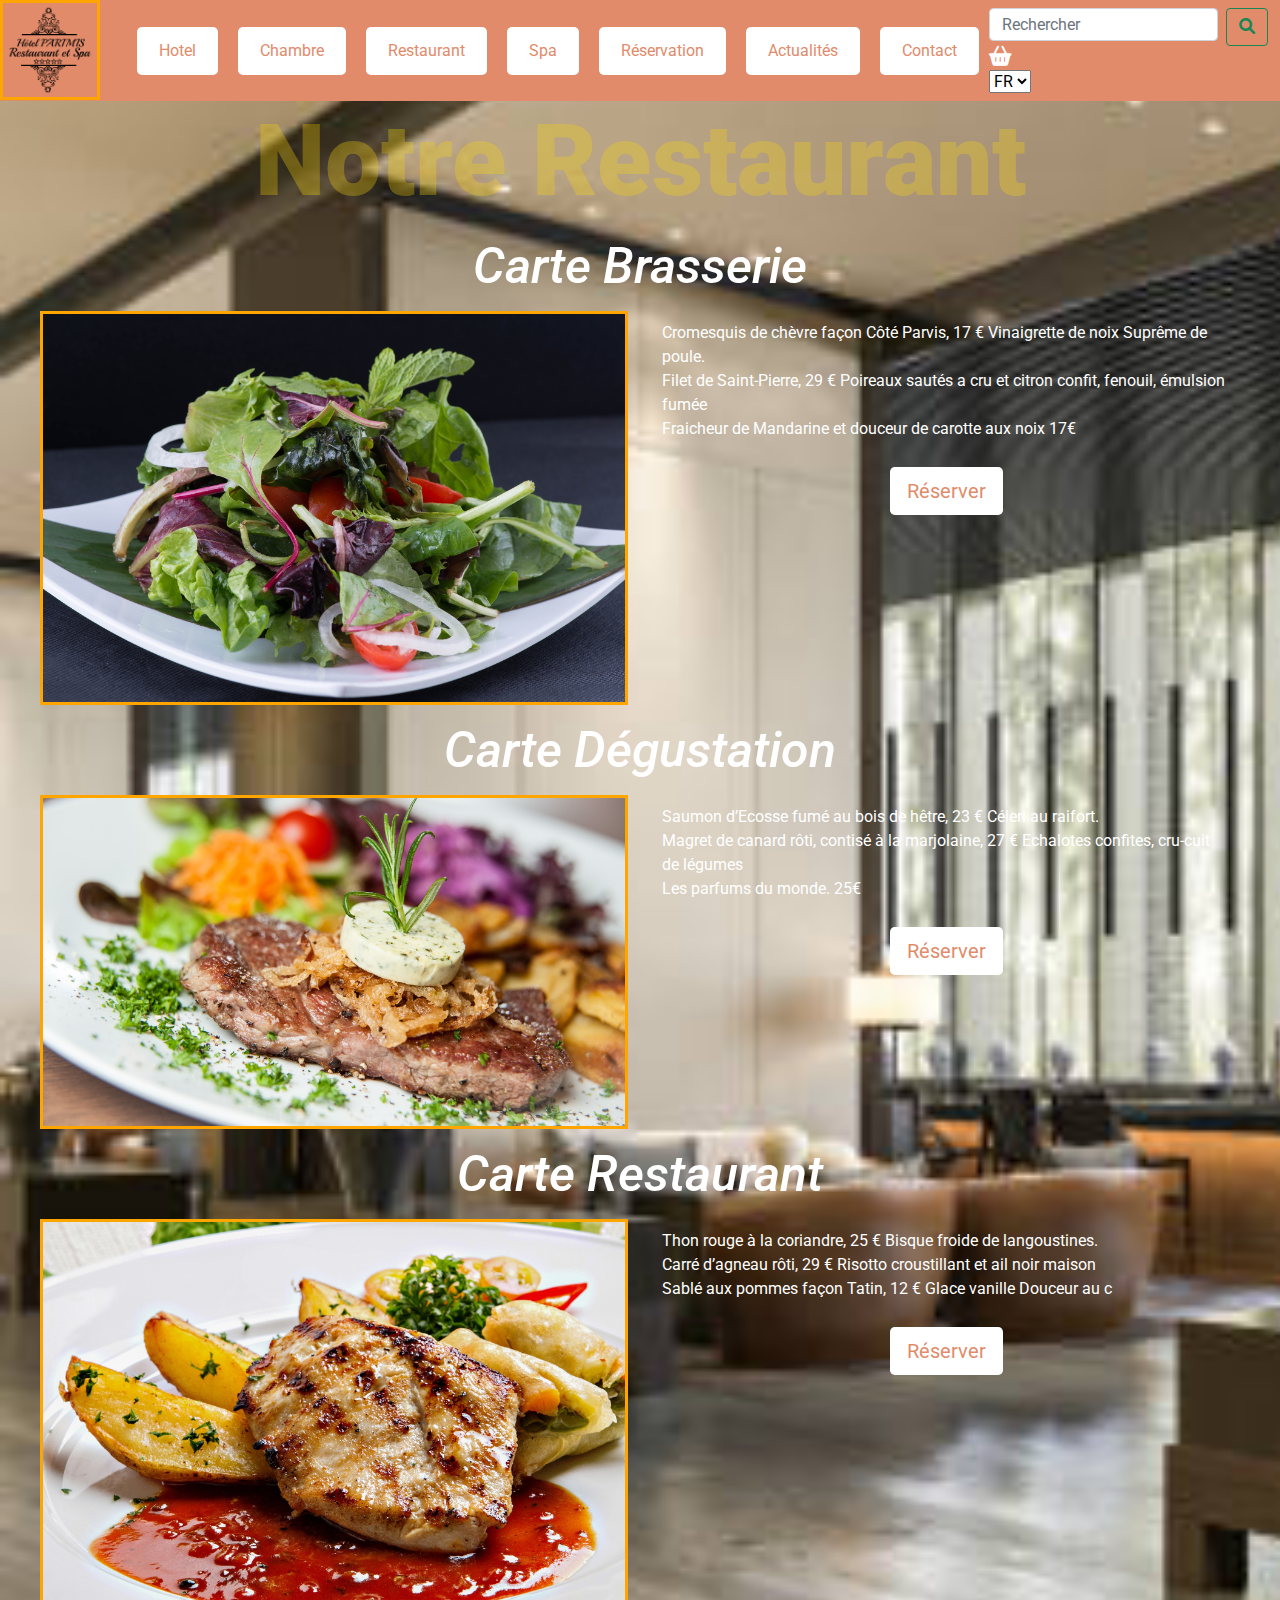
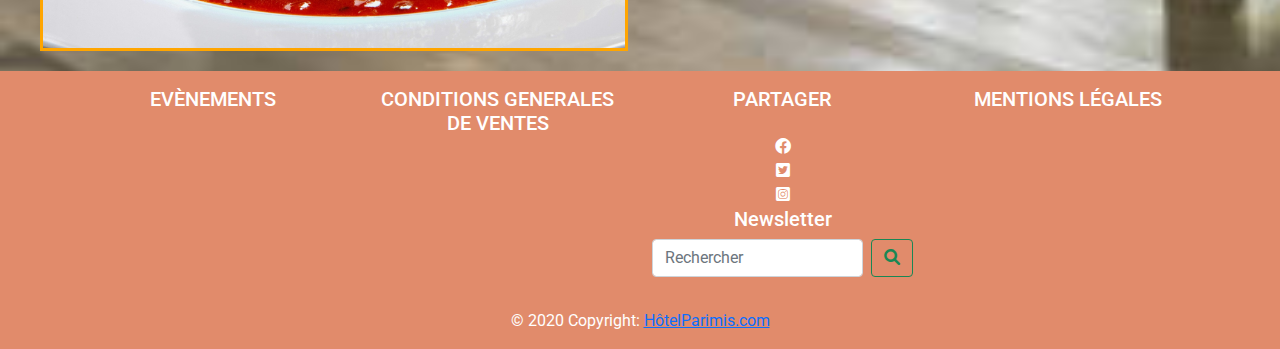
<file: restaurant.html>
<!DOCTYPE html>
<html lang="en">
    <head>
        <meta charset="UTF-8" />
        <meta http-equiv="X-UA-Compatible" content="IE=edge" />
        <meta name="viewport" content="width=device-width, initial-scale=1.0" />
        <title>Restaurant</title>
        <link rel="stylesheet" href="./css/bootstrap.min.css" />
        <link rel="stylesheet" href="./css/style.css" />
        <link
            rel="stylesheet"
            href="https://cdnjs.cloudflare.com/ajax/libs/font-awesome/6.0.0/css/all.min.css"
        />
        <link
            href="https://fonts.googleapis.com/css2?family=Playfair+Display&family=Roboto:wght@500&display=swap"
            rel="stylesheet"
        />
    </head>
    <body>
        <header class="d-play nav2">
            <div><img class="logo" src="./Images/logo.png" alt="" /></div>

            <nav class="navbar navbar-expand-lg">
                <div class="container-fluid">
                    <button
                        class="navbar-toggler"
                        type="button"
                        data-bs-toggle="collapse"
                        data-bs-target="#navbarSupportedContent"
                        aria-controls="navbarSupportedContent"
                        aria-expanded="false"
                        aria-label="Toggle navigation"
                    >
                        <span class="navbar-toggler-icon"></span>
                    </button>
                    <div
                        class="collapse navbar-collapse"
                        id="navbarSupportedContent"
                    >
                        <ul class="navbar-nav me-auto mb-2 mb-lg-0">
                            <li class="nav-item navigation">
                                <a
                                    class="active"
                                    aria-current="page"
                                    href="./index.html"
                                    >Hotel</a
                                >
                            </li>
                            <li class="nav-item navigation">
                                <a class="" href="./chambres.html">Chambre</a>
                            </li>
                            <li class="nav-item navigation">
                                <a class="" href="./restaurant.html"
                                    >Restaurant</a
                                >
                            </li>
                            <li class="nav-item navigation">
                                <a class="" href="./spa.html">Spa</a>
                            </li>
                            <li class="nav-item navigation">
                                <a class="" href="./reservation.html"
                                    >Réservation</a
                                >
                            </li>
                            <li class="nav-item navigation">
                                <a class="" href=".//actualites.html"
                                    >Actualités</a
                                >
                            </li>
                            <li class="nav-item navigation">
                                <a class=" " href="./contact.html">Contact</a>
                            </li>
                        </ul>
                    </div>

                    <div>
                        <form class="d-flex">
                            <input
                                class="form-control me-2"
                                type="search"
                                placeholder="Rechercher"
                                aria-label="Rechercher"
                            />
                            <button
                                class="btn btn-outline-success"
                                type="submit"
                            >
                                <i class="fa-solid fa-magnifying-glass"></i>
                            </button>
                        </form>

                        <div>
                            <i class="fa-solid fa-basket-shopping"></i>
                        </div>

                        <div class="d-play lang">
                            <select name="langue" id="langue ">
                                <option value="fr">FR</option>
                                <option value="en">EN</option>
                            </select>
                        </div>
                    </div>
                </div>
            </nav>
        </header>


        <div class="conteneur">
            <h1>Notre Restaurant</h1>

            <div>
                <h2>Carte Brasserie</h2>

                <div class="row">
                    <div class="col-sm-12 col-md-12 col-lg-6">
                        <img
                            src="./Images/menu/menu1.jpg"
                            class="img-fluid"
                            alt=""
                        />
                    </div>

                    <div class="col-sm-12 col-md-12 col-lg-6">
                        <p>
                            Cromesquis de chèvre façon Côté Parvis, 17 €
                            Vinaigrette de noix Suprême de poule. <br />
                            Filet de Saint-Pierre, 29 € Poireaux sautés a
                            cru et citron confit, fenouil, émulsion fumée
                            <br />
                            Fraicheur de Mandarine et douceur de carotte aux
                            noix 17€ <br />
                        </p>
    
                        <form class="d-play btn-principal text-center" action="">
                            <button type="button"class="btn boutton btn-lg d-play">
                                <a href="./reservation.html"> Réserver</a>
                                </button>
                        </form>

                    </div>    
                    
                </div>
            </div>

            <div>
                <h2>Carte Dégustation</h2>

                <div class="row">
                    <div class="col-sm-12 col-md-12 col-lg-6">
                        <img
                            src="./Images/menu/menu2.jpg"
                            class="img-fluid"
                            alt=""
                        />
                    </div>
                    <div class="col-sm-12 col-md-12 col-lg-6">
                        <p>
                            Saumon d’Ecosse fumé au bois de hêtre, 23 € Céleri au
                            raifort. <br />
                            Magret de canard rôti, contisé à la marjolaine, 27 €
                            Echalotes confites, cru-cuit de légumes <br />
                            Les parfums du monde. 25€
                        </p>
                        <form class="d-play btn-principal text-center" action="">
                            <button type="button" class="btn boutton btn-lg d-play">
                                <a href="./reservation.html"> Réserver</a>
                            </button>
                        </form>

                    </div>

                    
                </div>
            </div>

            <div>
                <h2>Carte Restaurant</h2>

                <div class="row">
                    <div class="col-sm-12 col-md-12 col-lg-6">
                        <img
                            src="./Images/menu/menu3.jpg"
                            class="img-fluid"
                            alt=""/>
                    </div>
                
                    <div class="col-sm-12 col-md-6 col-lg-6">
                        <p>
                        Thon rouge à la coriandre, 25 € Bisque froide de
                        langoustines. <br />
                        Carré d’agneau rôti, 29 € Risotto croustillant et ail
                        noir maison <br />
                        Sablé aux pommes façon Tatin, 12 € Glace vanille Douceur
                        au c
                        </p>

                        <form class="d-play btn-principal text-center" action="">
                            <button type="button" class="btn boutton btn-lg d-play">
                                <a href="./reservation.html"> Réserver</a>
                            </button>
                        </form>
                    </div>
                </div>
            </div>
        </div>

        <!-- Footer -->
        <footer class="page-footer font-small indigo">
            <!-- Footer Links -->
            <div class="container text-center text-md-left">
                <!-- Grid row -->
                <div class="row">
                    <!-- Grid column -->
                    <div class="col-md-3 mx-auto">
                        <!-- Links -->
                        <h5 class="font-weight-bold text-uppercase mt-3 mb-4">
                            Evènements
                        </h5>

                        
                    </div>
                    <!-- Grid column -->

                    <hr class="clearfix w-100 d-md-none" />

                    <!-- Grid column -->
                    <div class="col-md-3 mx-auto">
                        <!-- Links -->
                        <h5 class="font-weight-bold text-uppercase mt-3 mb-4">
                            Conditions Generales de Ventes
                        </h5>

                        
                    </div>
                    <!-- Grid column -->

                    <hr class="clearfix w-100 d-md-none" />

                    <!-- Grid column -->
                    <div class="col-md-3 mx-auto">
                        <!-- Links -->
                        <h5 class="font-weight-bold text-uppercase mt-3 mb-4">
                            Partager
                        </h5>

                        <ul class="list-unstyled">
                            <li>
                                <div><i class="fa-brands fa-facebook"></i></div>
                            </li>    
                            </li>
                            <li>
                                <div><i class="fa-brands fa-twitter-square"></i></div>

                            </li>
                            <li>
                                <div><i class="fa-brands fa-instagram-square"></i></div>

                            </li>
                            <div>
                                <h5>Newsletter</h5>
                                <form class="d-flex">
                                    <input
                                        class="form-control me-2"
                                        type="search"
                                        placeholder="Rechercher"
                                        aria-label="Rechercher"
                                    />
                                    <button
                                        class="btn btn-outline-success"
                                        type="submit"
                                    >
                                        <i class="fa-solid fa-magnifying-glass"></i>
                                    </button>
                                </form>

                            </div>
                            
    
                        </ul>
                    </div>
                    <!-- Grid column -->

                    <hr class="clearfix w-100 d-md-none" />

                    <!-- Grid column -->
                    <div class="col-md-3 mx-auto">
                        <!-- Links -->
                        <h5 class="font-weight-bold text-uppercase mt-3 mb-4">
                            Mentions Légales
                        </h5>   
                    </div>
                    <!-- Grid column -->
                </div>
                <!-- Grid row -->
            </div>
            <!-- Footer Links -->

            <!-- Copyright -->
            <div class="footer-copyright text-center py-3">
                © 2020 Copyright:
                <a href="https://mdbootstrap.com/"> HôtelParimis.com</a>
            </div>
            <!-- Copyright -->
        </footer>
        <!-- Footer -->





        <script
            src="https://cdn.jsdelivr.net/npm/@popperjs/core@2.10.2/dist/umd/popper.min.js"
            integrity="sha384-7+zCNj/IqJ95wo16oMtfsKbZ9ccEh31eOz1HGyDuCQ6wgnyJNSYdrPa03rtR1zdB"
            crossorigin="anonymous"
        ></script>
        <script
            src="https://cdn.jsdelivr.net/npm/bootstrap@5.1.3/dist/js/bootstrap.min.js"
            integrity="sha384-QJHtvGhmr9XOIpI6YVutG+2QOK9T+ZnN4kzFN1RtK3zEFEIsxhlmWl5/YESvpZ13"
            crossorigin="anonymous"
        ></script>
    </body>
</html>
</file>
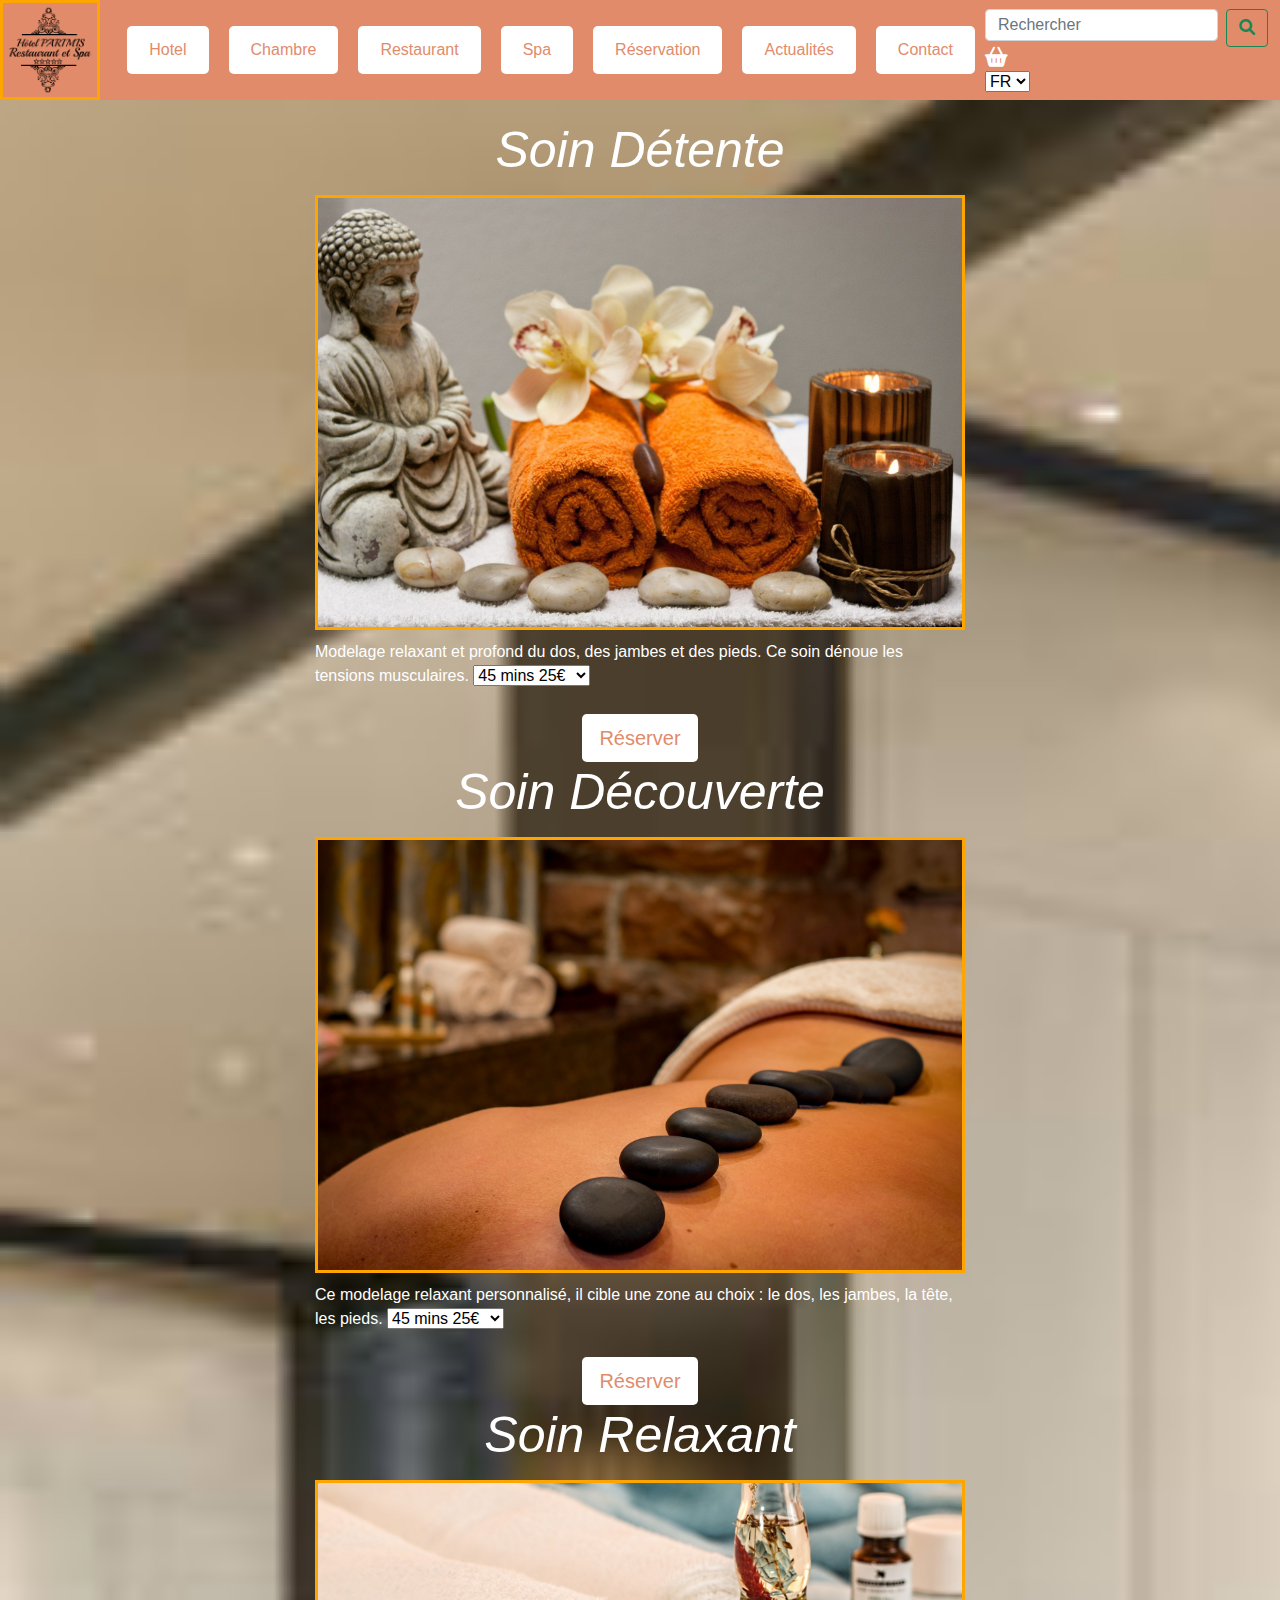
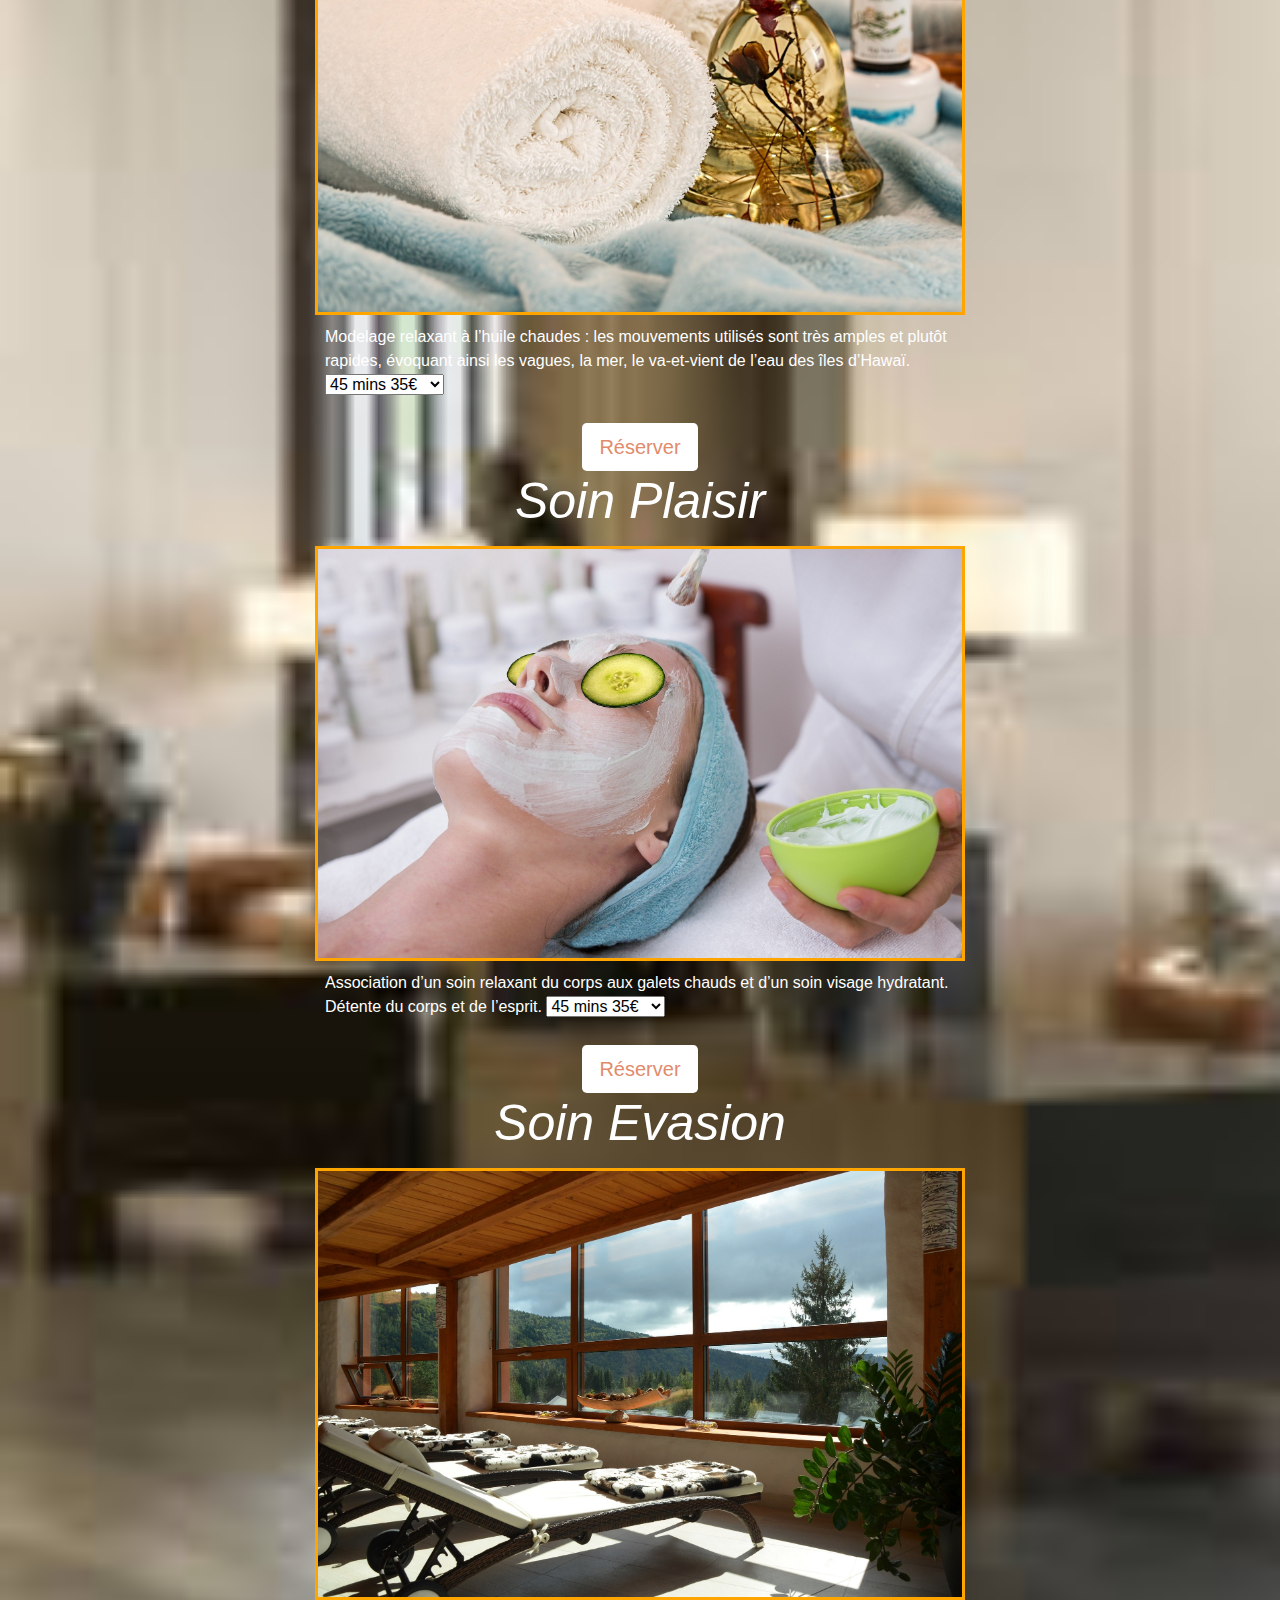
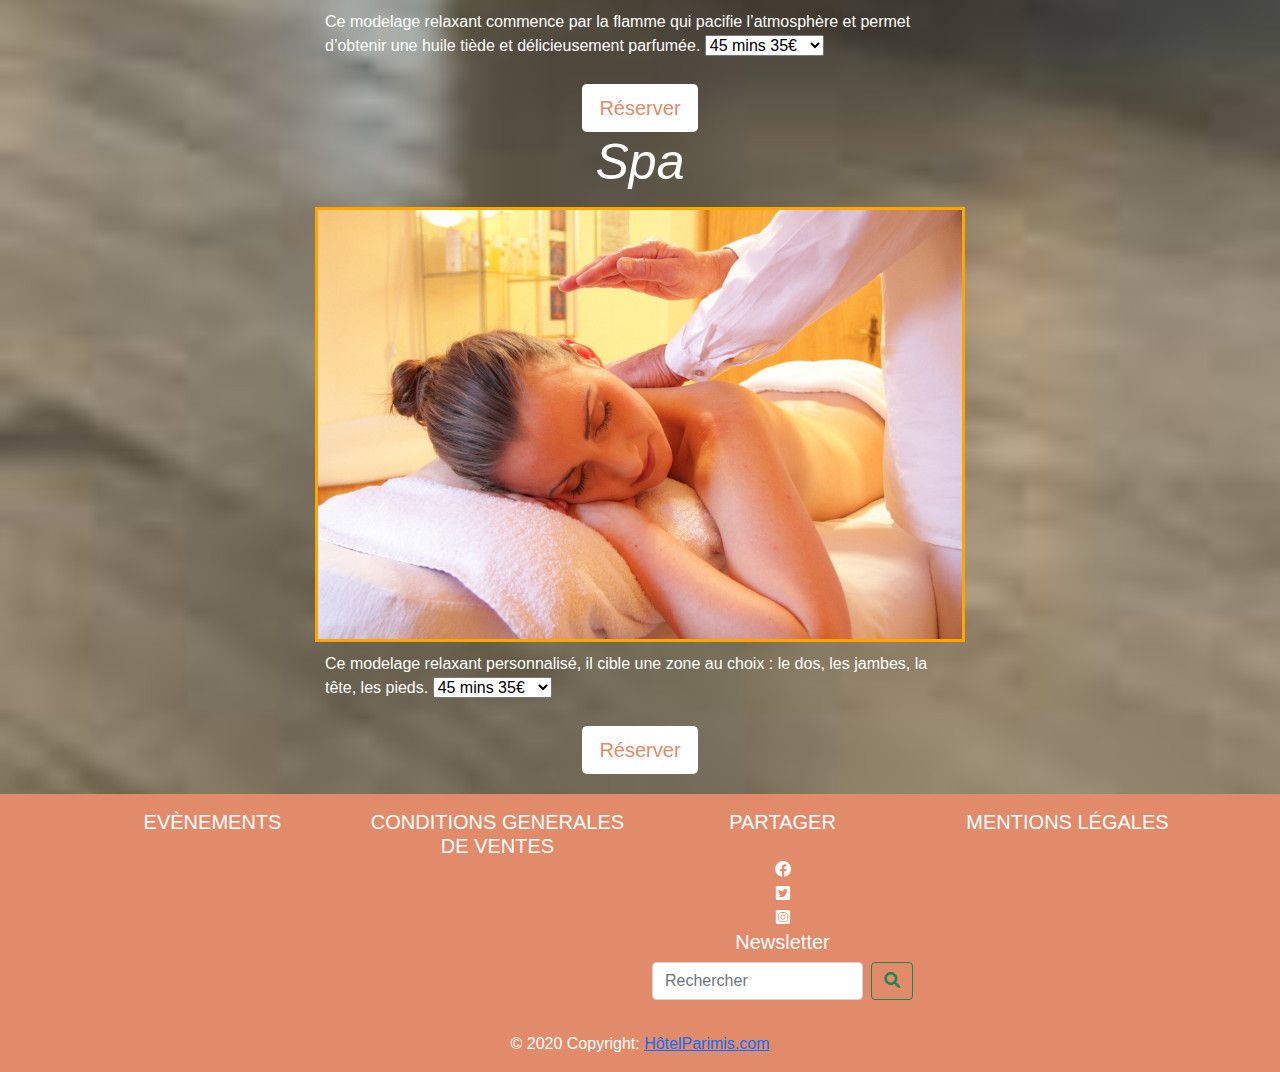
<file: spa.html>
<!DOCTYPE html>
<html lang="en">
<head>
    <meta charset="UTF-8">
    <meta http-equiv="X-UA-Compatible" content="IE=edge">
    <meta name="viewport" content="width=device-width, initial-scale=1.0">
    <title>Spa</title>
    <link rel="stylesheet" href="./css/bootstrap.min.css">
    <link rel="stylesheet" href="./css/style.css">
    <link rel="stylesheet" href="https://cdnjs.cloudflare.com/ajax/libs/font-awesome/6.0.0/css/all.min.css">
</head>
<body>
    <header class="d-play nav2">
        <div><img class="logo" src="./Images/logo.png" alt="" /></div>

        <nav class="navbar navbar-expand-lg">
            <div class="container-fluid">
                <button
                    class="navbar-toggler"
                    type="button"
                    data-bs-toggle="collapse"
                    data-bs-target="#navbarSupportedContent"
                    aria-controls="navbarSupportedContent"
                    aria-expanded="false"
                    aria-label="Toggle navigation"
                >
                    <span class="navbar-toggler-icon"></span>
                </button>
                <div
                    class="collapse navbar-collapse"
                    id="navbarSupportedContent"
                >
                    <ul class="navbar-nav me-auto mb-2 mb-lg-0">
                        <li class="nav-item navigation">
                            <a
                                class="active"
                                aria-current="page"
                                href="./index.html"
                                >Hotel</a
                            >
                        </li>
                        <li class="nav-item navigation">
                            <a class="" href="./chambres.html">Chambre</a>
                        </li>
                        <li class="nav-item navigation">
                            <a class="" href="./restaurant.html"
                                >Restaurant</a
                            >
                        </li>
                        <li class="nav-item navigation">
                            <a class="" href="./spa.html">Spa</a>
                        </li>
                        <li class="nav-item navigation">
                            <a class="" href="./reservation.html"
                                >Réservation</a
                            >
                        </li>
                        <li class="nav-item navigation">
                            <a class="" href=".//actualites.html"
                                >Actualités</a
                            >
                        </li>
                        <li class="nav-item navigation">
                            <a class=" " href="./contact.html">Contact</a>
                        </li>
                    </ul>
                </div>

                <div>
                    <form class="d-flex">
                        <input
                            class="form-control me-2"
                            type="search"
                            placeholder="Rechercher"
                            aria-label="Rechercher"
                        />
                        <button
                            class="btn btn-outline-success"
                            type="submit"
                        >
                            <i class="fa-solid fa-magnifying-glass"></i>
                        </button>
                    </form>

                    <div>
                        <i class="fa-solid fa-basket-shopping"></i>
                    </div>

                    <div class="d-play lang">
                        <select name="langue" id="langue ">
                            <option value="fr">FR</option>
                            <option value="en">EN</option>
                        </select>
                    </div>
                </div>
            </div>
        </nav>
    </header>



    <div class="conteneur cont-spa d-play">

        <div class="row">
            <h2>Soin Détente</h2>
            <div class="col-sm-12 col-md-12 col-lg-12">
                <img src="./Images/spa/spa1.jpg"class="img-fluid" alt="">
            </div>
            
            <p class="col-sm-12 col-md-12 col-lg-12">
                Modelage relaxant et profond du dos, des jambes et des pieds. Ce soin dénoue les tensions musculaires.
                <select name="duree" id="duree">
                    <option value="45mins">45 mins 25€</option>
                    <option value="60mins">60 mins 70€</option>
                    <option value="90mins">90 mins 110€</option>
                    <option value="1h20">1h20 120€</option>
                </select>
            </p>
            <form  class="d-play btn-principal" action="">
                <button type="button" class="btn boutton btn-lg d-play"> <a href="./reservation.html"> Réserver</a></button>
            </form>

            <h2>Soin Découverte</h2>
            <div class="col-sm-12 col-md-12 col-lg-12">
                <img src="./Images/spa/spa2.jpg"class="img-fluid" alt="">
            </div>
        
            <p class="col-sm-12 col-md-12 col-lg-12">
                Ce modelage relaxant personnalisé, il cible une zone au choix : le dos, les jambes, la tête, les pieds.
                <select name="duree" id="duree">
                    <option value="45mins">45 mins 25€</option>
                    <option value="60mins">60 mins 70€</option>
                    <option value="90mins">90 mins 110€</option>
                    <option value="1h20">1h20 120€</option>
                </select>
            </p>
            <form  class="d-play btn-principal" action="">
                <button type="button" class="btn boutton btn-lg d-play"> <a href="./reservation.html"> Réserver</a></button>
            </form>

            <h2>Soin Relaxant</h2>
            <div class="col-sm-12 col-md-12 col-lg-12">
                <img src="./Images/spa/spa3.jpg"class="img-fluid" alt="">
            </div>
            
            <div class="col-sm-12 col-md-12 col-lg-12" >
                <p>Modelage relaxant à l’huile chaudes : les mouvements utilisés sont très amples et plutôt rapides, évoquant ainsi les vagues, la mer, le va-et-vient de l’eau des îles d’Hawaï. <br>
                    <select name="duree" id="duree">
                        <option value="45mins">45 mins 35€</option>
                        <option value="60mins">60 mins 70€</option>
                        <option value="90mins">90 mins 100€</option>
                        <option value="1h20">1h20 120€</option>
                    </select>
                    
                </p>
                <form  class="d-play btn-principal" action="">
                    <button type="button" class="btn boutton btn-lg d-play"> <a href="./reservation.html"> Réserver</a></button>
                </form>

            </div>
            

            <h2>Soin Plaisir</h2>
            <div class="col-sm-12 col-md-12 col-lg-12">
                <img src="./Images/spa/spa4.jpg"class="img-fluid" alt="">
            </div>

            <div>
                <p class="col-sm-12 col-md-12 col-lg-12">
                    Association d’un soin relaxant du corps aux galets chauds et d’un soin visage hydratant. Détente du corps et de l’esprit.
                    <select name="duree" id="duree">
                        <option value="45mins">45 mins 35€</option>
                        <option value="60mins">60 mins 70€</option>
                        <option value="90mins">90 mins 100€</option>
                        <option value="1h20">1h20 120€</option>
                    </select>
                </p>
                <form  class="d-play btn-principal text-center" action="">
                    <button type="button" class="btn boutton btn-lg d-play"> <a href="./reservation.html"> Réserver</a></button>
                </form>

            </div>
        
            

            <h2>Soin Evasion</h2>
            <div class="col-sm-12 col-md-12 col-lg-12">
                <img src="./Images/spa/spa5.jpg"class="img-fluid" alt="">
            </div>
            
            <div>
                <p class="col-sm-12 col-md-12 col-lg-12">Ce modelage relaxant commence par la flamme qui pacifie l’atmosphère
                    et permet d’obtenir une huile tiède et délicieusement parfumée.
                    <select name="duree" id="duree">
                        <option value="45mins">45 mins 35€</option>
                        <option value="60mins">60 mins 70€</option>
                        <option value="90mins">90 mins 100€</option>
                        <option value="1h20">1h20 120€</option>
                    </select>
                </p>
                <form  class="d-play btn-principal text-center" action="">
                    <button type="button" class="btn boutton btn-lg d-play"> <a href="./reservation.html"> Réserver</a></button>
                </form>

            </div>
            
            
            <h2>Spa</h2>
            <div class="col-sm-12 col-md-12 col-lg-12">
                <img src="./Images/spa/spa.jpg"class="img-fluid" alt="">
            </div>

            <div class="col-sm-12 col-md-12 col-lg-12">
                <p>Ce modelage relaxant personnalisé, il cible une zone au choix : le dos, les jambes, la tête, les pieds.
                    <select name="duree" id="duree">
                        <option value="45mins">45 mins 35€</option>
                        <option value="60mins">60 mins 70€</option>
                        <option value="90mins">90 mins 100€</option>
                        <option value="1h20">1h20 120€</option>
                    </select>
                </p>
                <form  class="d-play btn-principal text-center" action="">
                    <button type="button" class="btn boutton btn-lg d-play"> <a href="./reservation.html"> Réserver</a></button>
                </form>
    

            </div>
        
            
        </div>


    </div>

        <!-- Footer -->
        <footer class="page-footer font-small indigo">
            <!-- Footer Links -->
            <div class="container text-center text-md-left">
                <!-- Grid row -->
                <div class="row">
                    <!-- Grid column -->
                    <div class="col-md-3 mx-auto">
                        <!-- Links -->
                        <h5 class="font-weight-bold text-uppercase mt-3 mb-4">
                            Evènements
                        </h5>

                        
                    </div>
                    <!-- Grid column -->

                    <hr class="clearfix w-100 d-md-none" />

                    <!-- Grid column -->
                    <div class="col-md-3 mx-auto">
                        <!-- Links -->
                        <h5 class="font-weight-bold text-uppercase mt-3 mb-4">
                            Conditions Generales de Ventes
                        </h5>

                        
                    </div>
                    <!-- Grid column -->

                    <hr class="clearfix w-100 d-md-none" />

                    <!-- Grid column -->
                    <div class="col-md-3 mx-auto">
                        <!-- Links -->
                        <h5 class="font-weight-bold text-uppercase mt-3 mb-4">
                            Partager
                        </h5>

                        <ul class="list-unstyled">
                            <li>
                                <div><i class="fa-brands fa-facebook"></i></div>
                            </li>    
                            </li>
                            <li>
                                <div><i class="fa-brands fa-twitter-square"></i></div>

                            </li>
                            <li>
                                <div><i class="fa-brands fa-instagram-square"></i></div>

                            </li>
                            <div>
                                <h5>Newsletter</h5>
                                <form class="d-flex">
                                    <input
                                        class="form-control me-2"
                                        type="search"
                                        placeholder="Rechercher"
                                        aria-label="Rechercher"
                                    />
                                    <button
                                        class="btn btn-outline-success"
                                        type="submit"
                                    >
                                        <i class="fa-solid fa-magnifying-glass"></i>
                                    </button>
                                </form>

                            </div>
                            
    
                        </ul>
                    </div>
                    <!-- Grid column -->

                    <hr class="clearfix w-100 d-md-none" />

                    <!-- Grid column -->
                    <div class="col-md-3 mx-auto">
                        <!-- Links -->
                        <h5 class="font-weight-bold text-uppercase mt-3 mb-4">
                            Mentions Légales
                        </h5>

                        
                    </div>
                    <!-- Grid column -->
                </div>
                <!-- Grid row -->
            </div>
            <!-- Footer Links -->

            <!-- Copyright -->
            <div class="footer-copyright text-center py-3">
                © 2020 Copyright:
                <a href="https://mdbootstrap.com/"> HôtelParimis.com</a>
            </div>
            <!-- Copyright -->
        </footer>
        <!-- Footer -->





  

    <script src="https://cdn.jsdelivr.net/npm/@popperjs/core@2.10.2/dist/umd/popper.min.js" integrity="sha384-7+zCNj/IqJ95wo16oMtfsKbZ9ccEh31eOz1HGyDuCQ6wgnyJNSYdrPa03rtR1zdB" crossorigin="anonymous"></script>
    <script src="https://cdn.jsdelivr.net/npm/bootstrap@5.1.3/dist/js/bootstrap.min.js" integrity="sha384-QJHtvGhmr9XOIpI6YVutG+2QOK9T+ZnN4kzFN1RtK3zEFEIsxhlmWl5/YESvpZ13" crossorigin="anonymous"></script>
    
</body>
</html>
</file>
<file: css/style.css>
*{
    box-sizing: border-box;
    font-family: 'Roboto', sans-serif;
 
}

.conteneur{
    max-width: 1200px;
    margin: 0 auto;

}
h1 h2 h3 h4 h5 h6{
    font-family: 'Playfair-Display', serif;
    color: #f8d409bb;
}

h1{
    text-align: center;
    font-weight: 900;
    font-size: 100px;
    color:#f8d4094f;
}

h2{
    font-weight: 500;
    font-style: italic;
    margin: 15px 0;
    font-size: 50px;

}

h3{
    text-align: center;
    font-size: 35px;
    font-style: italic;
}

p{
    padding: 10px;
}

/* section{
    margin: 10px;
} */

.boutton {
    background-color: white;
}

.boutton a{
    text-decoration: none;
    color:#e18B6B;
}


footer{
    margin-top: 20px;
}
/*---------------- PAGE HOME*/
body{
    background: url(../Images/hall.jpg);
    background-size: cover;
    background-repeat:no-repeat;
    color: white;
    
    

}


/*------------Header----------*/
.logo{
    width: 100px;
    height: 100px;

}

header img{
    color: white;
}

.box2{
    visibility: hidden;
}

.d-play{
    display: flex;
}


header{
    /* flex-direction: row; */
    justify-content: space-between;
    /* background-color: #eed3bf; */
    /* position: fixed; */
    /* width: 100%; */
    /* z-index: 2; */
}

/* nav{
    justify-content: center;
} */

.nav2{
    background: #e18B6B;
}

.navigation{
    background-color:white;
    padding: 12px;
    height: 50%;
    margin: 10px;
    width: 65%;
    border-radius: 5px;
    
    
}

.navigation a{
    color: #e18b6b;
    text-decoration: none;
    padding-left: 10px;
    padding-right: 10px;
    
}

.navigation:hover{
    opacity: 0.5;
    background-color: rosybrown;
    transition: all 0.5s ease;
    border: 1px solid #efefef;
}

.navigation a:hover{
    color: white;
}




/* .nav-item{
    font-size:medium;
    
} */


.liste{
    list-style: none;
}



header input{
    border: 2px solid black;
    border-radius: 15px;
    height: 30%;
}

input{
    position: relative;
}


.fa-basket-shopping{
    font-weight: 600;
    /* align-items: flex-end; */
    margin-right: 20px;
    font-size: 20px;
}

.lang select option{
    /* justify-content: end; */
    color: black;
}



/*------------Contenue Principal----------*/


h2{
    text-align: center;
}

.car{
    z-index: 1;
}


.spa figure{
    transition: all 1s ease;
}

figure:hover{
    opacity: 0.7;
    transform: animate_heartBeat (-10deg);
}



img{
    min-width: 100%;
    border: 3px solid orange;
}

form{
    justify-content: center;
}

.bloc-resa{
    background-color: #e18B6B;
    border-radius: 15px;
    justify-content: center;
    flex-direction: column;
    height: 200px;
    border: 3px solid orange;
}

.reserver{
    text-align: center;
    font-size: 60px;
}


.map{
    justify-content: center;
    margin: 5%;
    max-width: 900px;
    min-height: 500px;
    justify-content: center;

}

.spa h3 a{
    text-decoration: none;

}









/*------------Footer----------*/
footer{
    background-color: #e18B6B;
   
}


/*---------------- PAGE CONTACT*/


.cont-contact{
    margin: 70px auto;
    max-width: 650px;
    display: flex;
    flex-direction: column;

}







.formulaire{
    display: block;
    width: 80%;
    align-items: center;
    padding: 20px;
    background-color: #e18B6B ;
    border-radius: 15px;
    text-align: center;
}


.boite input{
    margin: 5px auto;
    padding: 5px;
    border-radius: 5px;
    width: 250px;
    justify-content: center;
}

/* .formulaire input{
    margin: 5px auto;
    padding: 10px;
    border-radius: 5px;
    width: 300px;
}

.formulaire textarea{
    margin: 5px auto;
    padding: 10px;
    border-radius: 5px;
    width: 300px;
} */
.formulaire button{
    justify-content: center;
}

/*---------------- PAGE RESERVAION*/

h5{
    text-align: center;
}
.cont-resa{
    margin: 50px auto;
    max-width: 500px;

}


.civilite{
    flex-direction: row;
    justify-content: flex-start;
}
.bloc1 form,.bloc2{
    /* max-width: 1000px; */
    padding: 5px;
    margin: 5px;
    
}


.bloc1, .bloc2, .bloc3{
    background-color:#e18B6B;
    width: 550px;
    padding: 10px;
    /* margin: 10px; */
    border-radius: 15px;
    
}

.form-p{
    display: block; 
  
    
}

.form-p input{
    margin: 5px auto;
    padding: 5px;
    border-radius: 5px;
    width: 250px;
    justify-content: center;
}

.form-p select{
    /* margin: 5px auto; */
    padding: 5px;
    border-radius: 5px;
    width: 50px;
    /* display: block; */
    /* justify-content: center; */
}
.form-p .gamme{
    width: 110px;
    justify-content: center;
}


.bloc3 a{
    border: 5 px solid black;
    justify-content: center;
    width: 20%;
    border-radius: 5px; 
   
}

.bloc3 a:hover{
    cursor: pointer;
    background-color: aqua;
    transition: all 0.5s ease;
}


.b-menu{
    flex-direction: column;
}

/*---------------- PAGE SPA*/

.cont-spa{
    margin: 20px auto;
    max-width: 650px;
}
</file>
